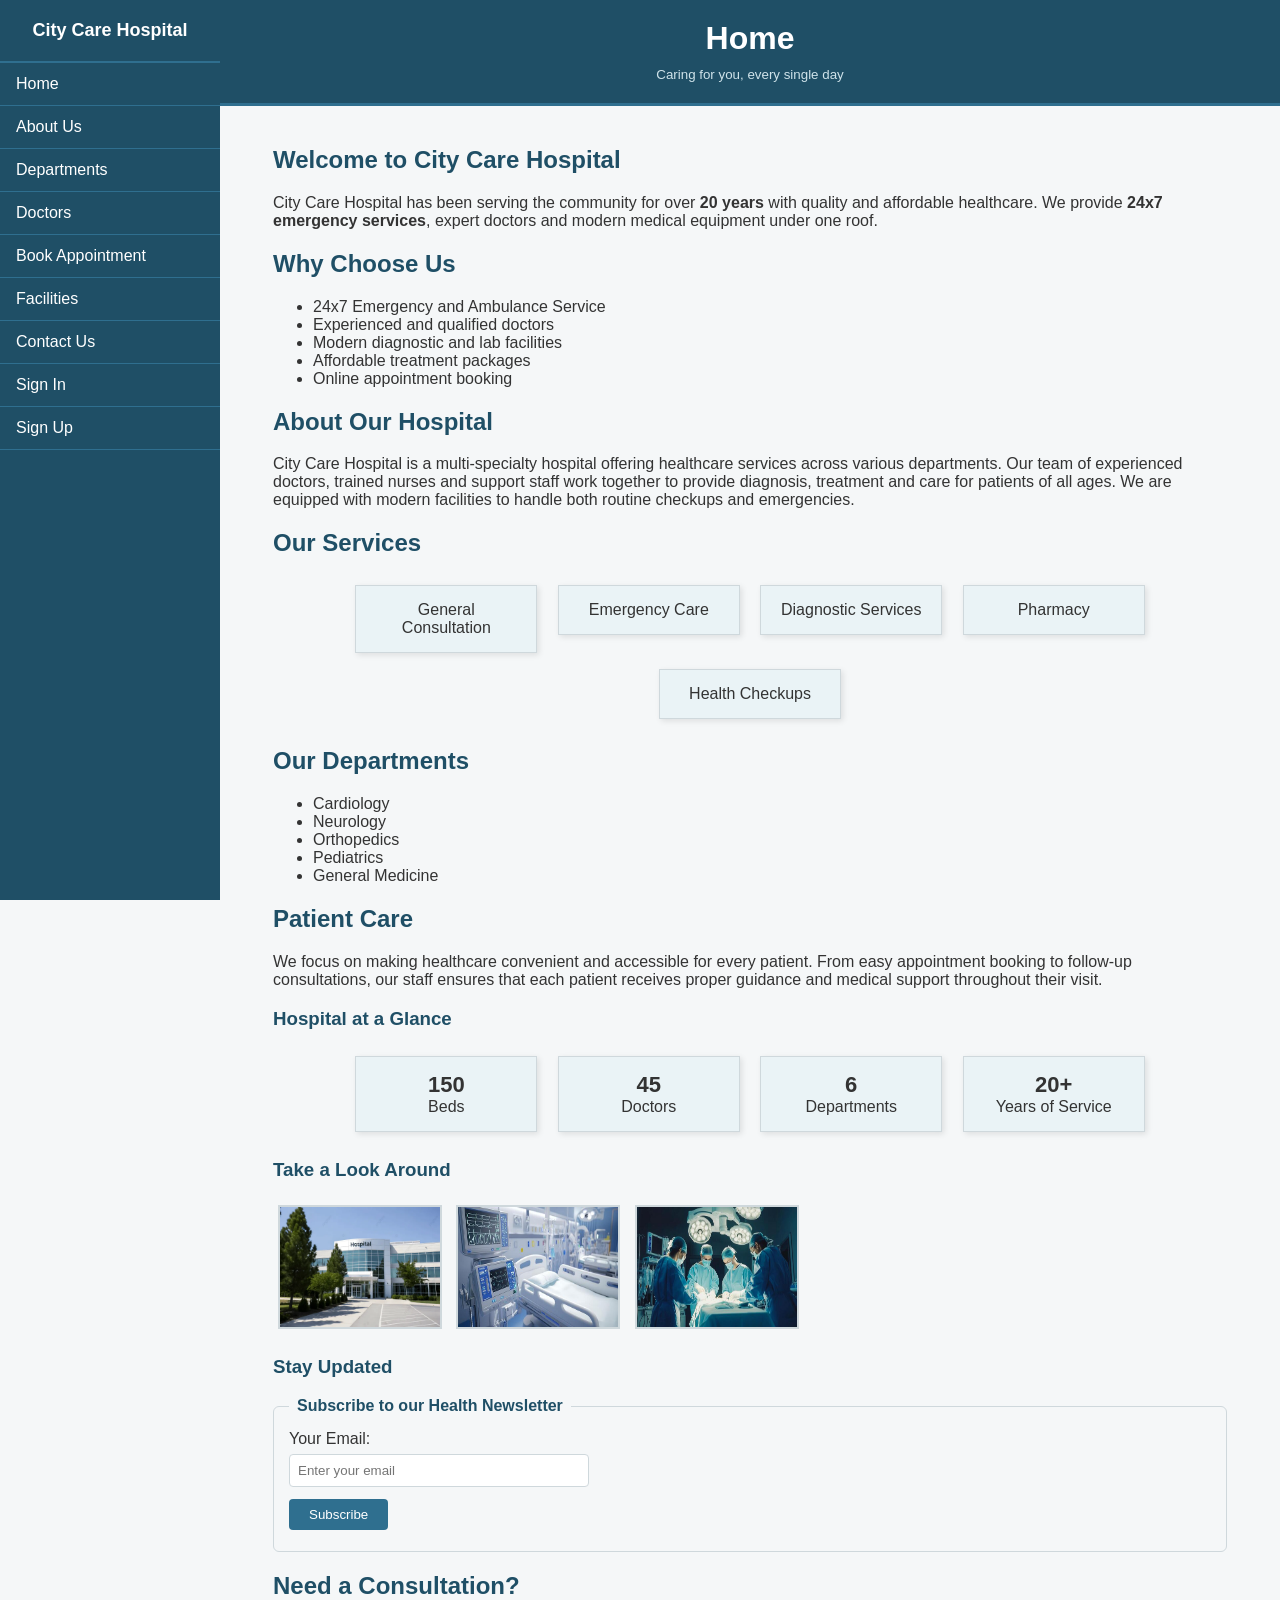
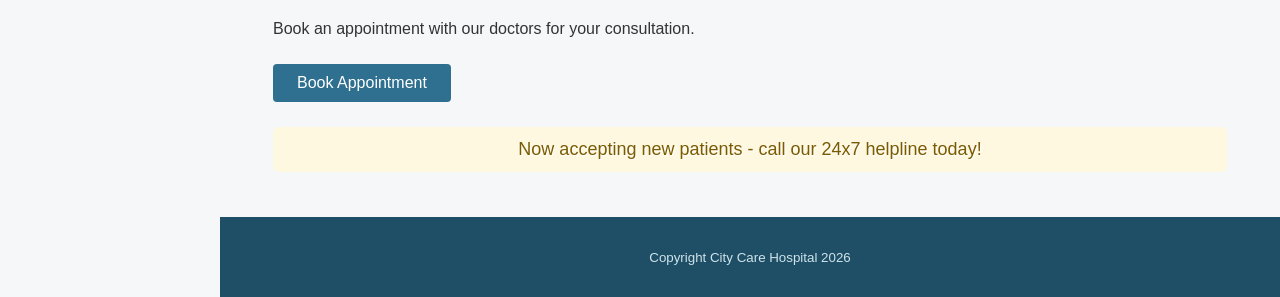
<file: index.html>
<!DOCTYPE html>
<html>

<head>
    <title>City Care Hospital - Home</title>
    <link rel="stylesheet" type="text/css" href="style.css">
    <link rel="stylesheet" href="index.css">

</head>

<body>

    <nav>
        <h2>City Care Hospital</h2>
        <ul>
            <li><a href="index.html">Home</a></li>
            <li><a href="about.html">About Us</a></li>
            <li><a href="departments.html">Departments</a></li>
            <li><a href="doctors.html">Doctors</a></li>
            <li><a href="appointment.html">Book Appointment</a></li>
            <li><a href="facilities.html">Facilities</a></li>
            <li><a href="contact.html">Contact Us</a></li>
            <li><a href="sign_in.html">Sign In</a></li>
            <li><a href="sign_up.html">Sign Up</a></li>
        </ul>
    </nav>

    <header
        style="background-color:#1f4f66; color:#ffffff; padding:20px; text-align:center; border-bottom:3px solid #2f6f8f;">
        <h1 style="margin:0; color:#ffffff; text-align:center;">Home</h1>
        <p style="text-align:center; margin:8px 0 0 0;"><small style="color:#cfe3ea;">Caring for you, every single
                day</small></p>
    </header>


    <div class="page-layout">
        <main class="content">
            <h2>Welcome to City Care Hospital</h2>
            <p>City Care Hospital has been serving the community for over <b>20 years</b> with quality
                and affordable healthcare. We provide <strong>24x7 emergency services</strong>, expert doctors
                and modern medical equipment under one roof.</p>

            <h2>Why Choose Us</h2>
            <ul>
                <li>24x7 Emergency and Ambulance Service</li>
                <li>Experienced and qualified doctors</li>
                <li>Modern diagnostic and lab facilities</li>
                <li>Affordable treatment packages</li>
                <li>Online appointment booking</li>
            </ul>

            <h2>About Our Hospital</h2>
            <p>City Care Hospital is a multi-specialty hospital offering healthcare services across
                various departments. Our team of experienced doctors, trained nurses and support staff
                work together to provide diagnosis, treatment and care for patients of all ages.
                We are equipped with modern facilities to handle both routine checkups and emergencies.</p>

            <h2>Our Services</h2>
            <div class="card-row">
                <div class="info-box">General Consultation</div>
                <div class="info-box">Emergency Care</div>
                <div class="info-box">Diagnostic Services</div>
                <div class="info-box">Pharmacy</div>
                <div class="info-box">Health Checkups</div>
            </div>

            <h2>Our Departments</h2>
            <ul>
                <li>Cardiology</li>
                <li>Neurology</li>
                <li>Orthopedics</li>
                <li>Pediatrics</li>
                <li>General Medicine</li>
            </ul>

            <h2>Patient Care</h2>
            <p>We focus on making healthcare convenient and accessible for every patient.
                From easy appointment booking to follow-up consultations, our staff ensures
                that each patient receives proper guidance and medical support throughout
                their visit.</p>

            <h3>Hospital at a Glance</h3>
            <div class="card-row">
                <div class="info-box"><strong style="font-size:22px;">150</strong><br>Beds</div>
                <div class="info-box"><strong style="font-size:22px;">45</strong><br>Doctors</div>
                <div class="info-box"><strong style="font-size:22px;">6</strong><br>Departments</div>
                <div class="info-box"><strong style="font-size:22px;">20+</strong><br>Years of Service</div>
            </div>

            <h3>Take a Look Around</h3>
            <img class="gallery-img" src="Images/Hospital.webp" alt="Hospital Building"
                style="width:160px;height:120px;">
            <img class="gallery-img" src="Images/ICU.jpg" alt="ICU" style="width:160px;height:120px;">
            <img class="gallery-img" src="Images/OP.jpg" alt="Operation Theatre" style="width:160px;height:120px;">

            <h3>Stay Updated</h3>
            <form method="POST" action="#">
                <fieldset>
                    <legend>Subscribe to our Health Newsletter</legend>
                    <label>Your Email:<br>
                        <input type="email" name="newsletter_email" placeholder="Enter your email" required></label><br>
                    <input type="submit" value="Subscribe">
                </fieldset>
            </form>

            <h2>Need a Consultation?</h2>
            <p>Book an appointment with our doctors for your consultation.</p>
            <a href="appointment.html" class="cta-btn">Book Appointment</a>

            <div class="highlight-box">Now accepting new patients - call our 24x7 helpline today!</div>
        </main>
    </div>

    <footer>
        <p><small>Copyright City Care Hospital 2026</small></p>
    </footer>

</body>

</html>
</file>
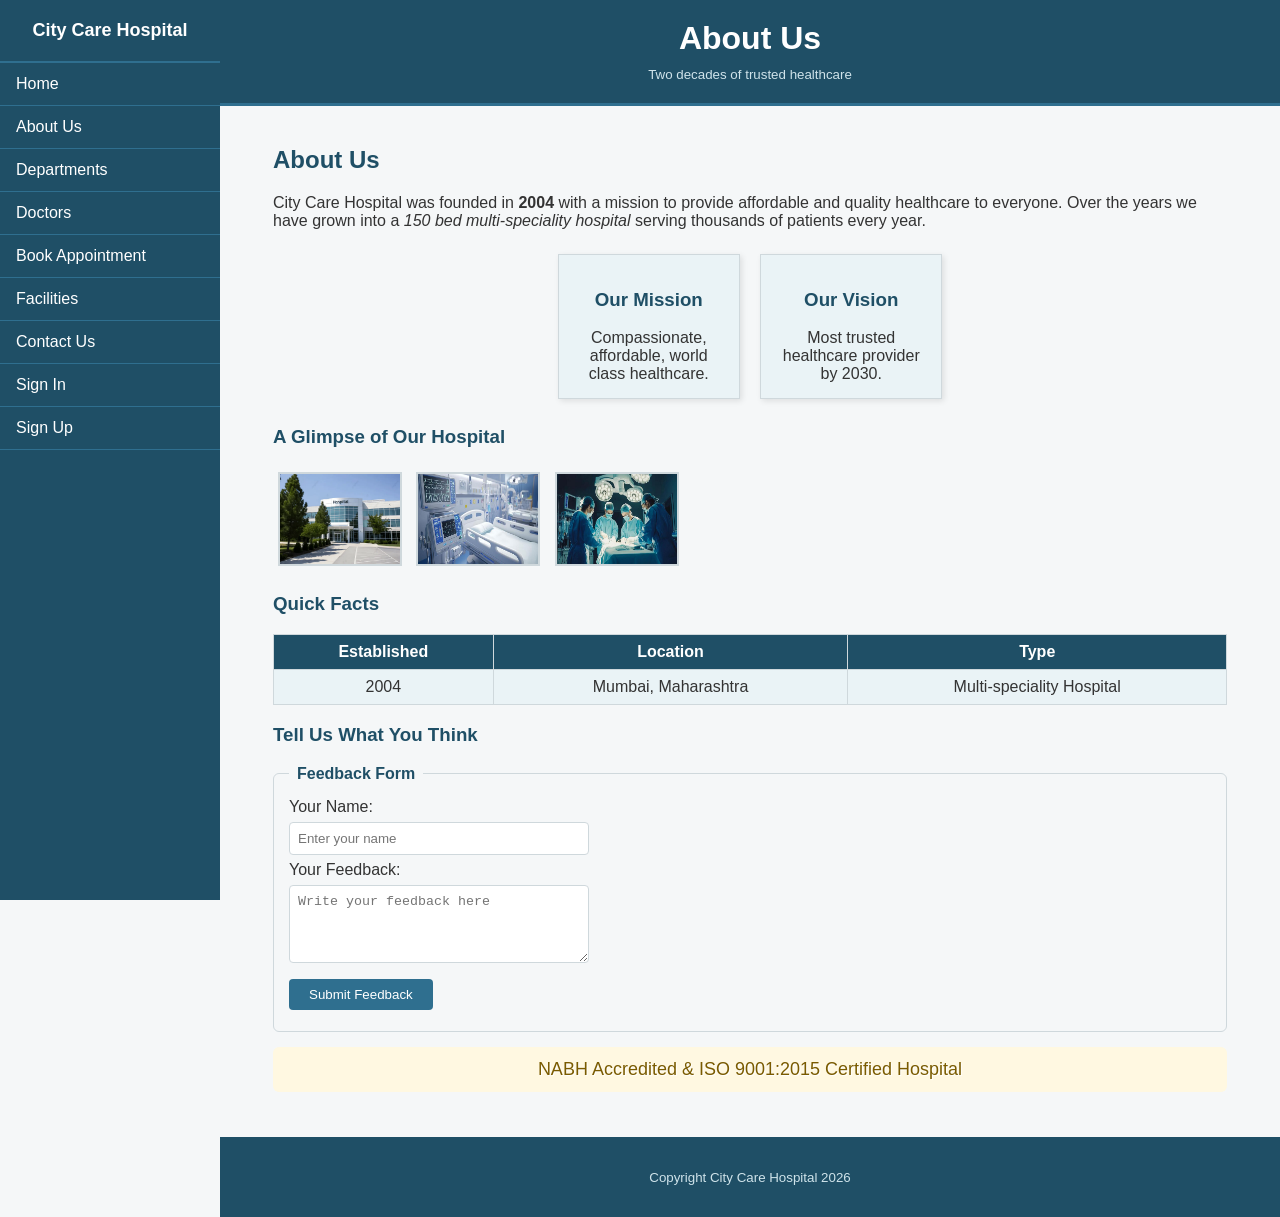
<file: about.html>
<!DOCTYPE html>
<html>

<head>
    <title>City Care Hospital - About Us</title>
    <link rel="stylesheet" href="style.css">
    <link rel="stylesheet" href="about.css">

</head>

<body>

    <nav>
        <h2>City Care Hospital</h2>
        <ul>
            <li><a href="index.html">Home</a></li>
            <li><a href="about.html">About Us</a></li>
            <li><a href="departments.html">Departments</a></li>
            <li><a href="doctors.html">Doctors</a></li>
            <li><a href="appointment.html">Book Appointment</a></li>
            <li><a href="facilities.html">Facilities</a></li>
            <li><a href="contact.html">Contact Us</a></li>
            <li><a href="sign_in.html">Sign In</a></li>
            <li><a href="sign_up.html">Sign Up</a></li>
        </ul>
    </nav>

    <header
        style="background-color:#1f4f66; color:#ffffff; padding:20px; text-align:center; border-bottom:3px solid #2f6f8f;">
        <h1 style="margin:0; color:#ffffff; text-align:center;">About Us</h1>
        <p style="text-align:center; margin:8px 0 0 0;"><small style="color:#cfe3ea;">Two decades of trusted
                healthcare</small></p>
    </header>


    <div class="page-layout">
        <main class="content">
            <h2>About Us</h2>
            <p>City Care Hospital was founded in <b>2004</b> with a mission to provide affordable and
                quality healthcare to everyone. Over the years we have grown into a
                <em>150 bed multi-speciality hospital</em> serving thousands of patients every year.
            </p>

            <div class="card-row">
                <div class="info-box">
                    <h3>Our Mission</h3>Compassionate, affordable, world class healthcare.
                </div>
                <div class="info-box">
                    <h3>Our Vision</h3>Most trusted healthcare provider by 2030.
                </div>
            </div>

            <h3>A Glimpse of Our Hospital</h3>
            <img class="gallery-img" src="Images/Hospital.webp" alt="Hospital Front View">
            <img class="gallery-img" src="Images/ICU.jpg" alt="ICU">
            <img class="gallery-img" src="Images/OP.jpg" alt="Operation Theatre">

            <h3>Quick Facts</h3>
            <table>
                <tr>
                    <th>Established</th>
                    <th>Location</th>
                    <th>Type</th>
                </tr>
                <tr>
                    <td>2004</td>
                    <td>Mumbai, Maharashtra</td>
                    <td>Multi-speciality Hospital</td>
                </tr>
            </table>

            <h3>Tell Us What You Think</h3>
            <form method="POST" action="#">
                <fieldset>
                    <legend>Feedback Form</legend>
                    <label>Your Name:<br>
                        <input type="text" name="fb_name" placeholder="Enter your name"></label><br>
                    <label>Your Feedback:<br>
                        <textarea name="fb_msg" rows="4" placeholder="Write your feedback here"></textarea></label><br>
                    <input type="submit" value="Submit Feedback">
                </fieldset>
            </form>

            <div class="highlight-box">NABH Accredited & ISO 9001:2015 Certified Hospital</div>
        </main>
    </div>

    <footer>
        <p><small>Copyright City Care Hospital 2026</small></p>
    </footer>

</body>

</html>
</file>
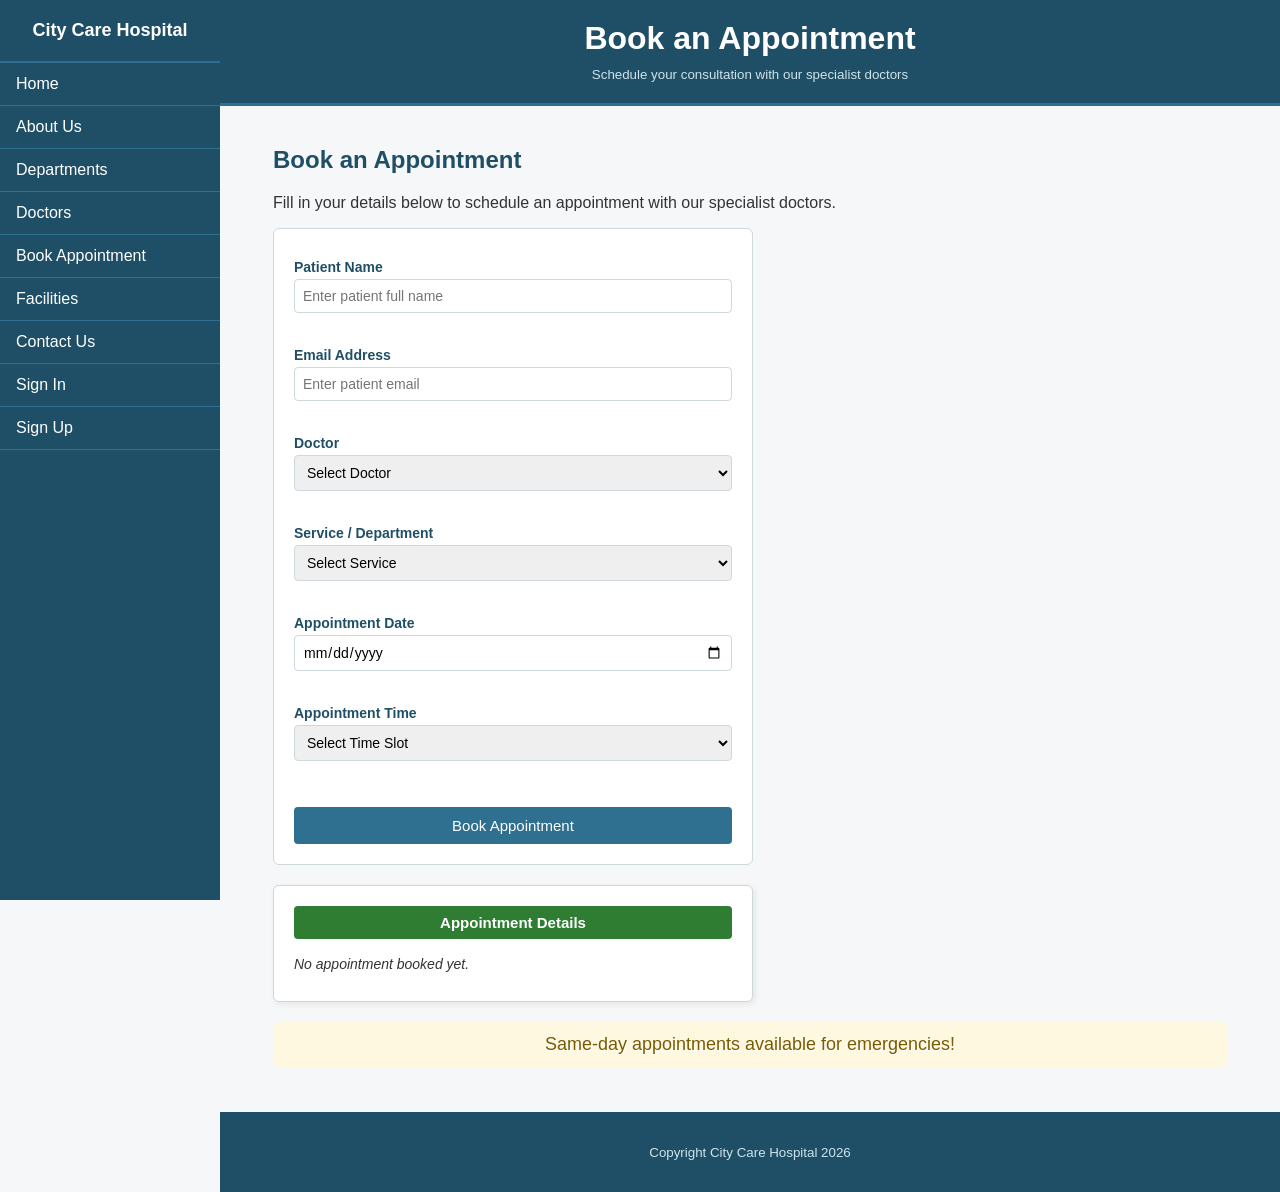
<file: appointment.html>
<!DOCTYPE html>
<html>

<head>
  <title>City Care Hospital - Book Appointment</title>
  <link rel="stylesheet" type="text/css" href="style.css">
  <link rel="stylesheet" href="appointment.css">
</head>

<body>
  <nav>
    <h2>City Care Hospital</h2>
    <ul>
      <li><a href="index.html">Home</a></li>
      <li><a href="about.html">About Us</a></li>
      <li><a href="departments.html">Departments</a></li>
      <li><a href="doctors.html">Doctors</a></li>
      <li><a href="appointment.html">Book Appointment</a></li>
      <li><a href="facilities.html">Facilities</a></li>
      <li><a href="contact.html">Contact Us</a></li>
      <li><a href="sign_in.html">Sign In</a></li>
      <li><a href="sign_up.html">Sign Up</a></li>
    </ul>
  </nav>

  <header
    style="background-color:#1f4f66; color:#ffffff; padding:20px; text-align:center; border-bottom:3px solid #2f6f8f;">
    <h1 style="margin:0; color:#ffffff; text-align:center;">Book an Appointment</h1>
    <p style="text-align:center; margin:8px 0 0 0;"><small style="color:#cfe3ea;">Schedule your consultation with our
        specialist doctors</small></p>
  </header>


  <div class="page-layout">
    <main class="content">
      <h2>Book an Appointment</h2>
      <p>Fill in your details below to schedule an appointment with our specialist doctors.</p>

      <div id="bookingMessage" class="booking-message" style="display:none;"></div>

      <form id="appointmentForm">
        <label for="patientName">Patient Name</label>
        <input type="text" id="patientName" placeholder="Enter patient full name">
        <span id="nameError" class="field-error"></span>

        <label for="patientEmail">Email Address</label>
        <input type="email" id="patientEmail" placeholder="Enter patient email">
        <span id="emailError" class="field-error"></span>

        <label for="doctorSelect">Doctor</label>
        <select id="doctorSelect">
          <option value="">Select Doctor</option>
          <option value="Dr. Ninad Sharma (Urologist)">Dr. Ninad Sharma (Urologist)</option>
          <option value="Dr. Radhika Mehta (Neurologist)">Dr. Radhika Mehta (Neurologist)</option>
          <option value="Dr. Shyamal Patil (Orthopedic Surgeon)">Dr. Shyamal Patil (Orthopedic Surgeon)</option>
          <option value="Dr. Kavita Rao (Pediatrician)">Dr. Kavita Rao (Pediatrician)</option>
        </select>
        <span id="doctorError" class="field-error"></span>

        <label for="serviceSelect">Service / Department</label>
        <select id="serviceSelect">
          <option value="">Select Service</option>
          <option value="General Consultation">General Consultation</option>
          <option value="Cardiology">Cardiology</option>
          <option value="Neurology">Neurology</option>
          <option value="Orthopedics">Orthopedics</option>
          <option value="Pediatrics">Pediatrics</option>
          <option value="Diagnostic Services">Diagnostic Services</option>
          <option value="Health Checkups">Health Checkups</option>
        </select>
        <span id="serviceError" class="field-error"></span>

        <label for="appointmentDate">Appointment Date</label>
        <input type="date" id="appointmentDate">
        <span id="dateError" class="field-error"></span>

        <label for="appointmentTime">Appointment Time</label>
        <select id="appointmentTime">
          <option value="">Select Time Slot</option>
          <option value="09:00 AM">09:00 AM</option>
          <option value="10:00 AM">10:00 AM</option>
          <option value="11:00 AM">11:00 AM</option>
          <option value="12:00 PM">12:00 PM</option>
          <option value="02:00 PM">02:00 PM</option>
          <option value="03:00 PM">03:00 PM</option>
          <option value="04:00 PM">04:00 PM</option>
        </select>
        <span id="timeError" class="field-error"></span>

        <button type="submit" id="bookBtn">Book Appointment</button>
      </form>

      <div id="appointmentDetails" class="result-card">
        <div class="approved-bar">Appointment Details</div>
        <p id="noAppointmentMessage" class="empty-appointment">No appointment booked yet.</p>
        <div id="appointmentInfo" style="display:none;">
          <p><strong>Patient Name:</strong> <span id="displayPatientName"></span></p>
          <p><strong>Doctor:</strong> <span id="displayDoctor"></span></p>
          <p><strong>Service:</strong> <span id="displayService"></span></p>
          <p><strong>Date:</strong> <span id="displayDate"></span></p>
          <p><strong>Time:</strong> <span id="displayTime"></span></p>
          <div class="action-buttons">
            <button type="button" id="rescheduleBtn" class="btn-reschedule">Reschedule</button>
            <button type="button" id="cancelAppointmentBtn" class="btn-cancel">Cancel Appointment</button>
          </div>
          <div id="rescheduleSection"
            style="display:none; margin-top:15px; border-top:1px solid #cfd8dc; padding-top:12px;">
            <label for="newDate">New Date</label>
            <input type="date" id="newDate">
            <span id="newDateError" class="field-error"></span>
            <label for="newTime">New Time</label>
            <select id="newTime">
              <option value="">Select Time Slot</option>
              <option value="09:00 AM">09:00 AM</option>
              <option value="10:00 AM">10:00 AM</option>
              <option value="11:00 AM">11:00 AM</option>
              <option value="12:00 PM">12:00 PM</option>
              <option value="02:00 PM">02:00 PM</option>
              <option value="03:00 PM">03:00 PM</option>
              <option value="04:00 PM">04:00 PM</option>
            </select>
            <span id="newTimeError" class="field-error"></span>
            <div class="action-buttons">
              <button type="button" id="saveRescheduleBtn" class="btn-save">Save Date &amp; Time</button>
              <button type="button" id="closeRescheduleBtn" class="btn-cancel">Close</button>
            </div>
          </div>
        </div>
      </div>

      <div class="highlight-box">Same-day appointments available for emergencies!</div>
    </main>
  </div>

  <footer>
    <p><small>Copyright City Care Hospital 2026</small></p>
  </footer>

  <script src="appointment.js"></script>
</body>

</html>
</file>
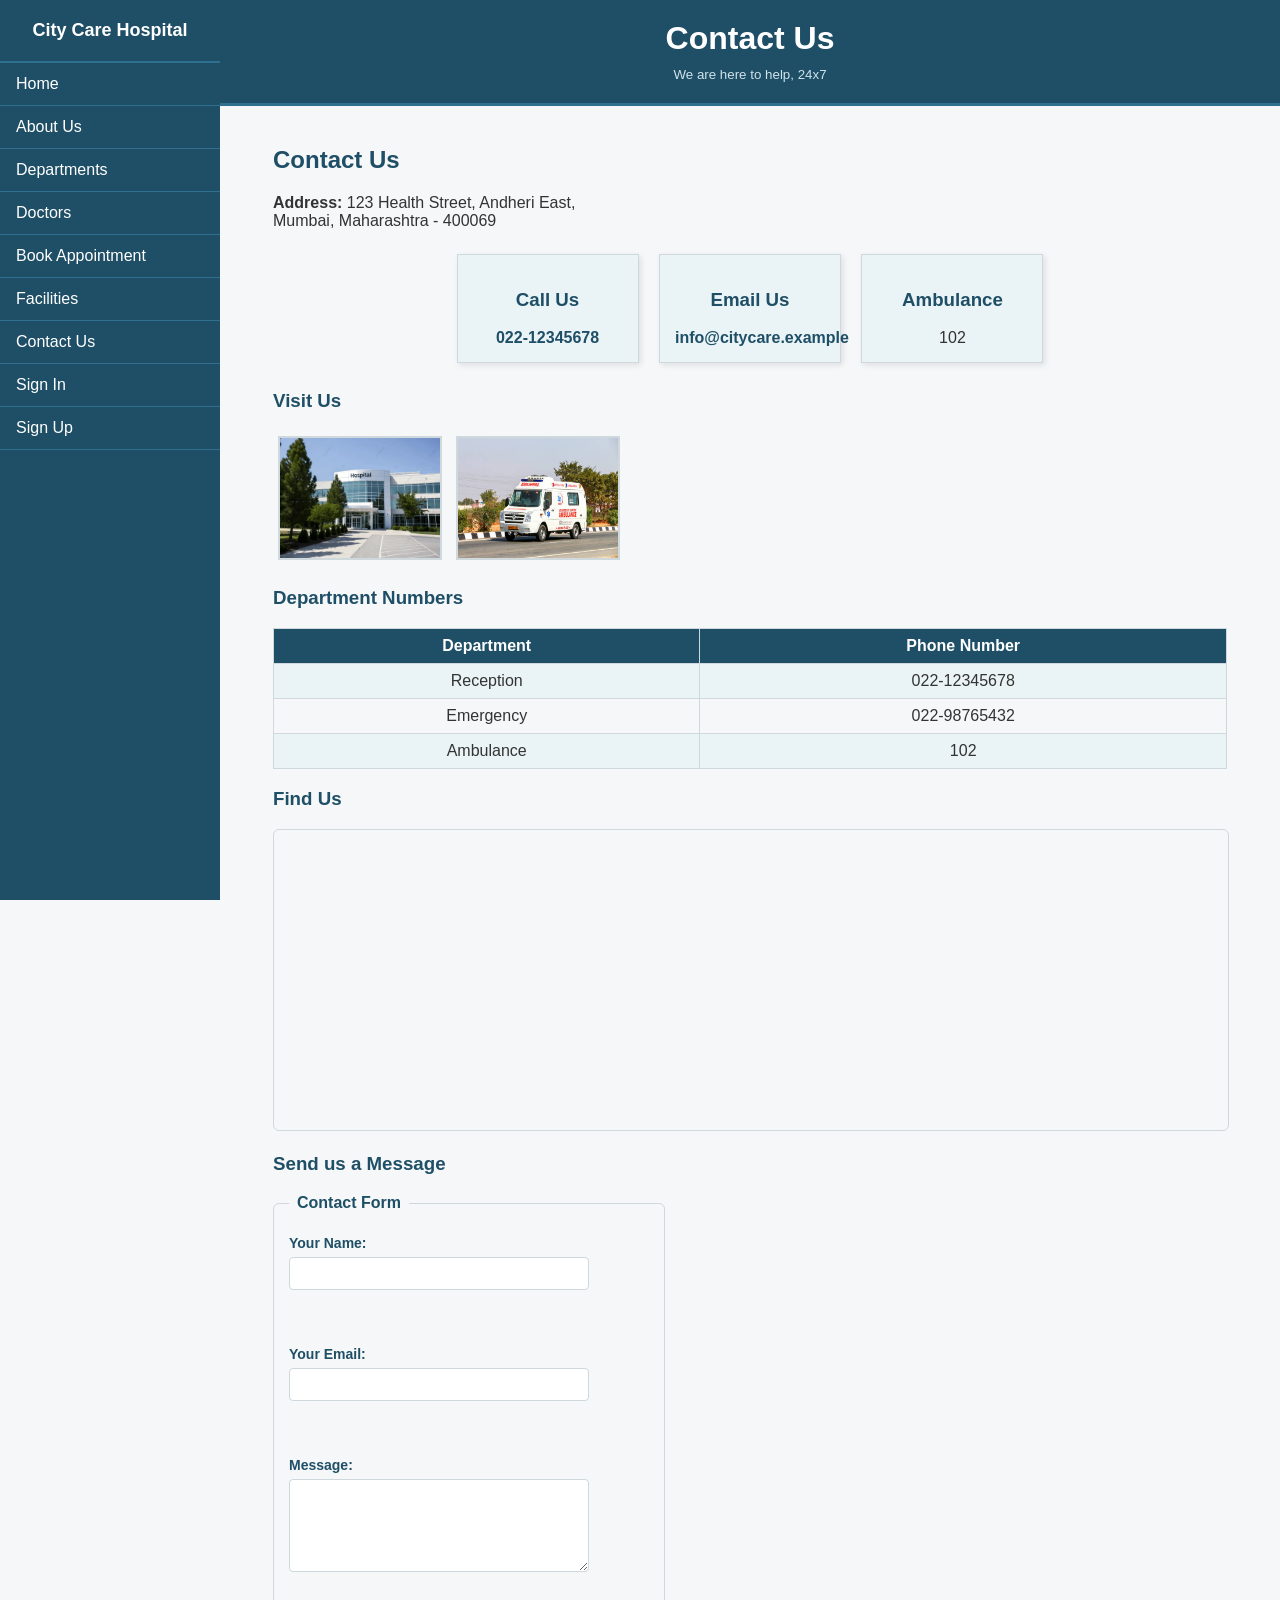
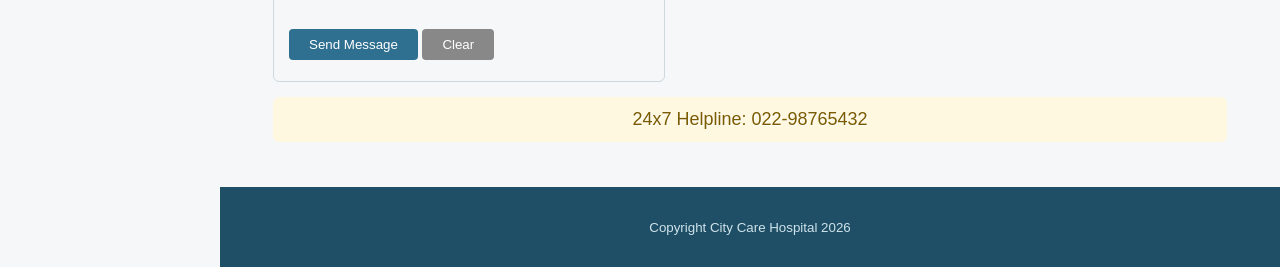
<file: contact.html>
<!DOCTYPE html>
<html>

<head>
    <title>City Care Hospital - Contact Us</title>
    <link rel="stylesheet" type="text/css" href="style.css">
    <link rel="stylesheet" href="contact.css">

</head>

<body>

    <nav>
        <h2>City Care Hospital</h2>
        <ul>
            <li><a href="index.html">Home</a></li>
            <li><a href="about.html">About Us</a></li>
            <li><a href="departments.html">Departments</a></li>
            <li><a href="doctors.html">Doctors</a></li>
            <li><a href="appointment.html">Book Appointment</a></li>
            <li><a href="facilities.html">Facilities</a></li>
            <li><a href="contact.html">Contact Us</a></li>
            <li><a href="sign_in.html">Sign In</a></li>
            <li><a href="sign_up.html">Sign Up</a></li>
        </ul>
    </nav>

    <header
        style="background-color:#1f4f66; color:#ffffff; padding:20px; text-align:center; border-bottom:3px solid #2f6f8f;">
        <h1 style="margin:0; color:#ffffff; text-align:center;">Contact Us</h1>
        <p style="text-align:center; margin:8px 0 0 0;"><small style="color:#cfe3ea;">We are here to help, 24x7</small>
        </p>
    </header>


    <div class="page-layout">
        <main class="content">
            <h2>Contact Us</h2>
            <p><strong>Address:</strong> 123 Health Street, Andheri East,<br>
                Mumbai, Maharashtra - 400069</p>

            <div class="card-row">
                <div class="info-box">
                    <h3>Call Us</h3><a href="tel:02212345678">022-12345678</a>
                </div>
                <div class="info-box">
                    <h3>Email Us</h3><a href="mailto:info@citycare.example">info@citycare.example</a>
                </div>
                <div class="info-box">
                    <h3>Ambulance</h3>102
                </div>
            </div>

            <h3>Visit Us</h3>
            <img class="gallery-img" src="Images/Hospital.webp" alt="Hospital Front View"
                style="width:160px;height:120px;">
            <img class="gallery-img" src="Images/Ambulence.jpg" alt="Ambulance Bay" style="width:160px;height:120px;">

            <h3>Department Numbers</h3>
            <table>
                <tr>
                    <th>Department</th>
                    <th>Phone Number</th>
                </tr>
                <tr>
                    <td>Reception</td>
                    <td>022-12345678</td>
                </tr>
                <tr>
                    <td>Emergency</td>
                    <td>022-98765432</td>
                </tr>
                <tr>
                    <td>Ambulance</td>
                    <td>102</td>
                </tr>
            </table>

            <h3>Find Us</h3>
            <iframe src="https://maps.google.com/maps?q=Mumbai&output=embed" width="100%" height="300"
                style="border:1px solid #cfd8dc; border-radius:6px;" title="City Care Hospital Location"></iframe>

            <h3>Send us a Message</h3>
            <div id="successMessage" class="success-message" style="display:none;"></div>
            <form id="contactForm" method="POST" action="#">
                <fieldset>
                    <legend>Contact Form</legend>
                    <label for="cname">Your Name:<br>
                        <input type="text" id="cname" name="cname" required></label>
                    <span id="nameError" class="error-message"></span><br>
                    <label for="cemail">Your Email:<br>
                        <input type="email" id="cemail" name="cemail" required></label>
                    <span id="emailError" class="error-message"></span><br>
                    <label for="message">Message:<br>
                        <textarea rows="5" id="message" name="message" required></textarea></label>
                    <span id="messageError" class="error-message"></span><br>
                    <input type="submit" value="Send Message">
                    <input type="reset" value="Clear">
                </fieldset>
            </form>

            <div class="highlight-box">24x7 Helpline: 022-98765432</div>
        </main>
    </div>

    <footer>
        <p><small>Copyright City Care Hospital 2026</small></p>
    </footer>

    <script src="contact.js"></script>
</body>

</html>
</file>
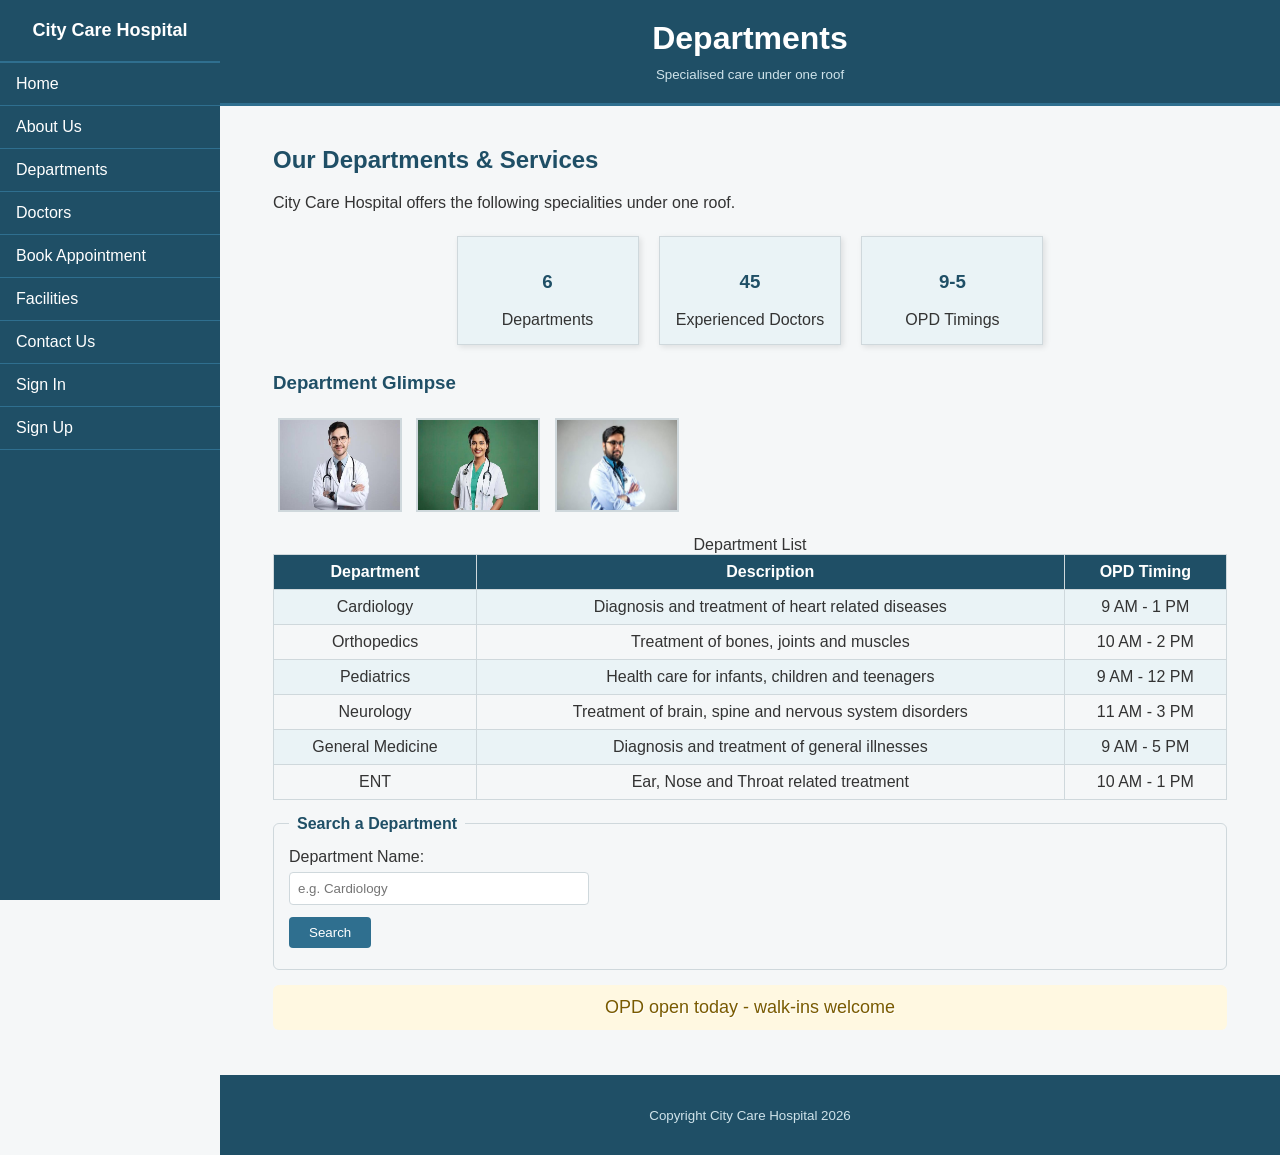
<file: departments.html>
<!DOCTYPE html>
<html>

<head>
    <title>City Care Hospital - Departments</title>
    <link rel="stylesheet" type="text/css" href="style.css">
    <link rel="stylesheet" href="department.css">

</head>

<body>

    <nav>
        <h2>City Care Hospital</h2>
        <ul>
            <li><a href="index.html">Home</a></li>
            <li><a href="about.html">About Us</a></li>
            <li><a href="departments.html">Departments</a></li>
            <li><a href="doctors.html">Doctors</a></li>
            <li><a href="appointment.html">Book Appointment</a></li>
            <li><a href="facilities.html">Facilities</a></li>
            <li><a href="contact.html">Contact Us</a></li>
            <li><a href="sign_in.html">Sign In</a></li>
            <li><a href="sign_up.html">Sign Up</a></li>
        </ul>
    </nav>

    <header
        style="background-color:#1f4f66; color:#ffffff; padding:20px; text-align:center; border-bottom:3px solid #2f6f8f;">
        <h1 style="margin:0; color:#ffffff; text-align:center;">Departments</h1>
        <p style="text-align:center; margin:8px 0 0 0;"><small style="color:#cfe3ea;">Specialised care under one
                roof</small></p>
    </header>


    <div class="page-layout">

        <main class="content">
            <h2>Our Departments & Services</h2>
            <p>City Care Hospital offers the following specialities under one roof.</p>

            <div class="card-row">
                <div class="info-box">
                    <h3>6</h3>Departments
                </div>
                <div class="info-box">
                    <h3>45</h3>Experienced Doctors
                </div>
                <div class="info-box">
                    <h3>9-5</h3>OPD Timings
                </div>
            </div>

            <h3>Department Glimpse</h3>
            <img class="gallery-img" src="Images/Dr.Ninad.jfif" alt="Cardiologist">
            <img class="gallery-img" src="Images/Dr.Radhika.jfif" alt="Neurologist">
            <img class="gallery-img" src="Images/Dr. Shamal.jfif" alt="Orthopedic Surgeon">

            <table>
                <caption>Department List</caption>
                <tr>
                    <th>Department</th>
                    <th>Description</th>
                    <th>OPD Timing</th>
                </tr>
                <tr>
                    <td>Cardiology</td>
                    <td>Diagnosis and treatment of heart related diseases</td>
                    <td>9 AM - 1 PM</td>
                </tr>
                <tr>
                    <td>Orthopedics</td>
                    <td>Treatment of bones, joints and muscles</td>
                    <td>10 AM - 2 PM</td>
                </tr>
                <tr>
                    <td>Pediatrics</td>
                    <td>Health care for infants, children and teenagers</td>
                    <td>9 AM - 12 PM</td>
                </tr>
                <tr>
                    <td>Neurology</td>
                    <td>Treatment of brain, spine and nervous system disorders</td>
                    <td>11 AM - 3 PM</td>
                </tr>
                <tr>
                    <td>General Medicine</td>
                    <td>Diagnosis and treatment of general illnesses</td>
                    <td>9 AM - 5 PM</td>
                </tr>
                <tr>
                    <td>ENT</td>
                    <td>Ear, Nose and Throat related treatment</td>
                    <td>10 AM - 1 PM</td>
                </tr>
            </table>

            <form method="POST" action="#">
                <fieldset>
                    <legend>Search a Department</legend>
                    <label>Department Name:<br>
                        <input type="text" name="dept_search" placeholder="e.g. Cardiology"></label><br>
                    <input type="submit" value="Search">
                </fieldset>
            </form>

            <div class="highlight-box">OPD open today - walk-ins welcome</div>
        </main>
    </div>

    <footer>
        <p><small>Copyright City Care Hospital 2026</small></p>
    </footer>

</body>

</html>
</file>
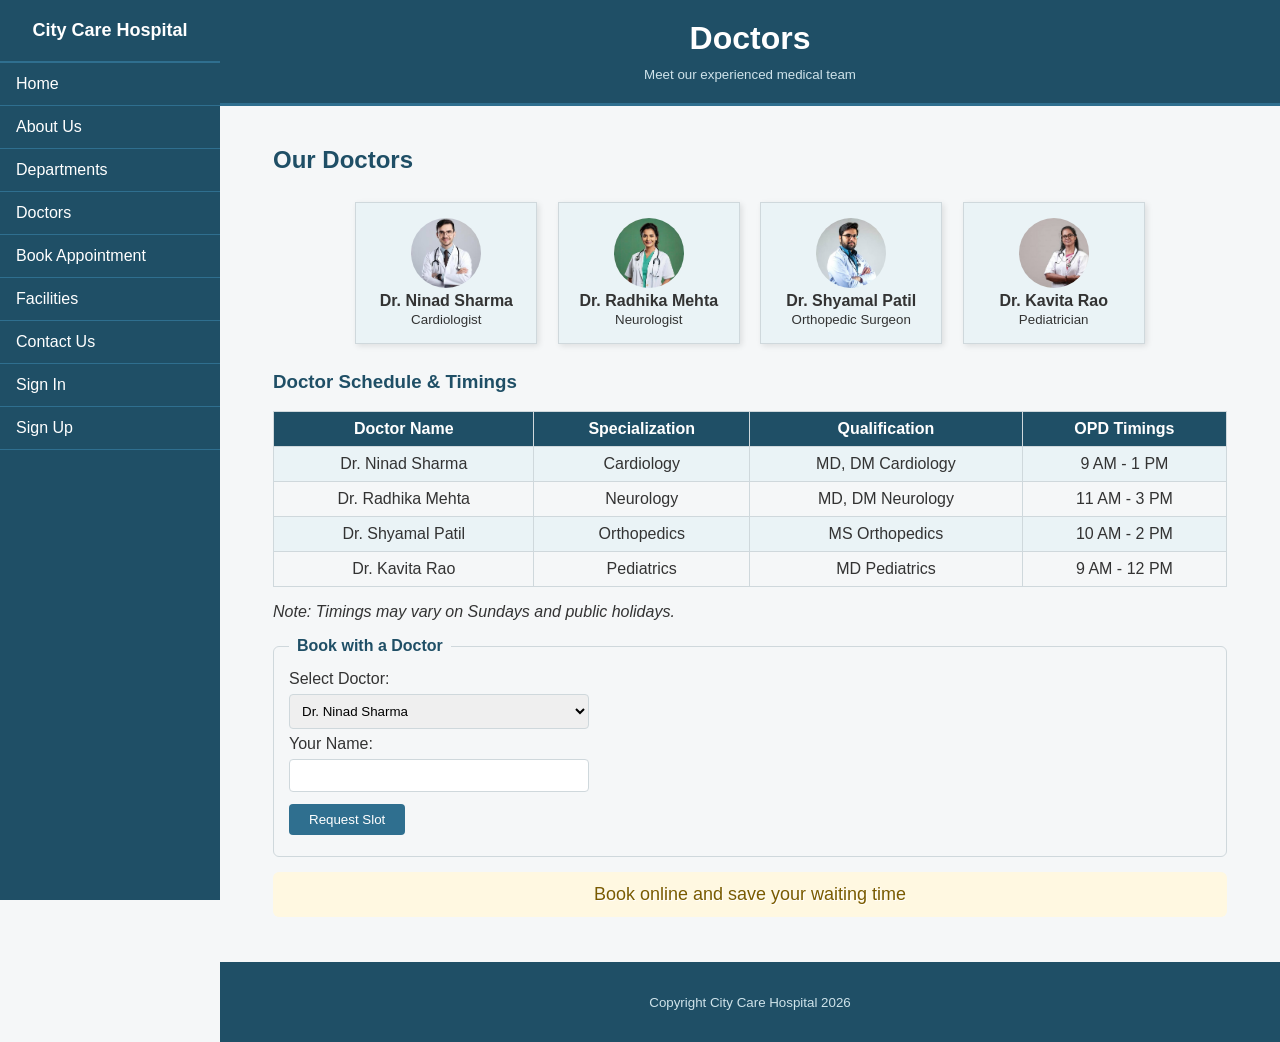
<file: doctors.html>
<!DOCTYPE html>
<html>

<head>
    <title>City Care Hospital - Doctors</title>
    <link rel="stylesheet" type="text/css" href="style.css">
    <link rel="stylesheet" href="department.css">

</head>

<body>

    <nav>
        <h2>City Care Hospital</h2>
        <ul>
            <li><a href="index.html">Home</a></li>
            <li><a href="about.html">About Us</a></li>
            <li><a href="departments.html">Departments</a></li>
            <li><a href="doctors.html">Doctors</a></li>
            <li><a href="appointment.html">Book Appointment</a></li>
            <li><a href="facilities.html">Facilities</a></li>
            <li><a href="contact.html">Contact Us</a></li>
            <li><a href="sign_in.html">Sign In</a></li>
            <li><a href="sign_up.html">Sign Up</a></li>
        </ul>
    </nav>

    <header
        style="background-color:#1f4f66; color:#ffffff; padding:20px; text-align:center; border-bottom:3px solid #2f6f8f;">
        <h1 style="margin:0; color:#ffffff; text-align:center;">Doctors</h1>
        <p style="text-align:center; margin:8px 0 0 0;"><small style="color:#cfe3ea;">Meet our experienced medical
                team</small></p>
    </header>


    <div class="page-layout">
        <main class="content">
            <h2>Our Doctors</h2>

            <div class="card-row">
                <div class="info-box">
                    <img src="Images/Dr.Ninad.jfif" alt="Dr. Ninad Sharma"
                        style="width:70px;height:70px;border-radius:50%;object-fit:cover;"><br>
                    <strong>Dr. Ninad Sharma</strong><br>
                    <small>Cardiologist</small>
                </div>
                <div class="info-box">
                    <img src="Images/Dr.Radhika.jfif" alt="Dr. Radhika Mehta"
                        style="width:70px;height:70px;border-radius:50%;object-fit:cover;"><br>
                    <strong>Dr. Radhika Mehta</strong><br>
                    <small>Neurologist</small>
                </div>
                <div class="info-box">
                    <img src="Images/Dr. Shamal.jfif" alt="Dr. Shyamal Patil"
                        style="width:70px;height:70px;border-radius:50%;object-fit:cover;"><br>
                    <strong>Dr. Shyamal Patil</strong><br>
                    <small>Orthopedic Surgeon</small>
                </div>
                <div class="info-box">
                    <img src="Images/Dr. Kavita.jfif" alt="Dr. Kavita Rao"
                        style="width:70px;height:70px;border-radius:50%;object-fit:cover;"><br>
                    <strong>Dr. Kavita Rao</strong><br>
                    <small>Pediatrician</small>
                </div>
            </div>

            <h3>Doctor Schedule & Timings</h3>
            <table>
                <tr>
                    <th>Doctor Name</th>
                    <th>Specialization</th>
                    <th>Qualification</th>
                    <th>OPD Timings</th>
                </tr>
                <tr>
                    <td>Dr. Ninad Sharma</td>
                    <td>Cardiology</td>
                    <td>MD, DM Cardiology</td>
                    <td>9 AM - 1 PM</td>
                </tr>
                <tr>
                    <td>Dr. Radhika Mehta</td>
                    <td>Neurology</td>
                    <td>MD, DM Neurology</td>
                    <td>11 AM - 3 PM</td>
                </tr>
                <tr>
                    <td>Dr. Shyamal Patil</td>
                    <td>Orthopedics</td>
                    <td>MS Orthopedics</td>
                    <td>10 AM - 2 PM</td>
                </tr>
                <tr>
                    <td>Dr. Kavita Rao</td>
                    <td>Pediatrics</td>
                    <td>MD Pediatrics</td>
                    <td>9 AM - 12 PM</td>
                </tr>
            </table>

            <p><i>Note: Timings may vary on Sundays and public holidays.</i></p>

            <form method="POST" action="#">
                <fieldset>
                    <legend>Book with a Doctor</legend>
                    <label>Select Doctor:<br>
                        <select name="doctor_choice">
                            <option>Dr. Ninad Sharma</option>
                            <option>Dr. Radhika Mehta</option>
                            <option>Dr. Shyamal Patil</option>
                            <option>Dr. Kavita Rao</option>
                        </select></label><br>
                    <label>Your Name:<br>
                        <input type="text" name="patient_name"></label><br>
                    <input type="submit" value="Request Slot">
                </fieldset>
            </form>

            <div class="highlight-box">Book online and save your waiting time</div>
        </main>
    </div>

    <footer>
        <p><small>Copyright City Care Hospital 2026</small></p>
    </footer>

</body>

</html>
</file>
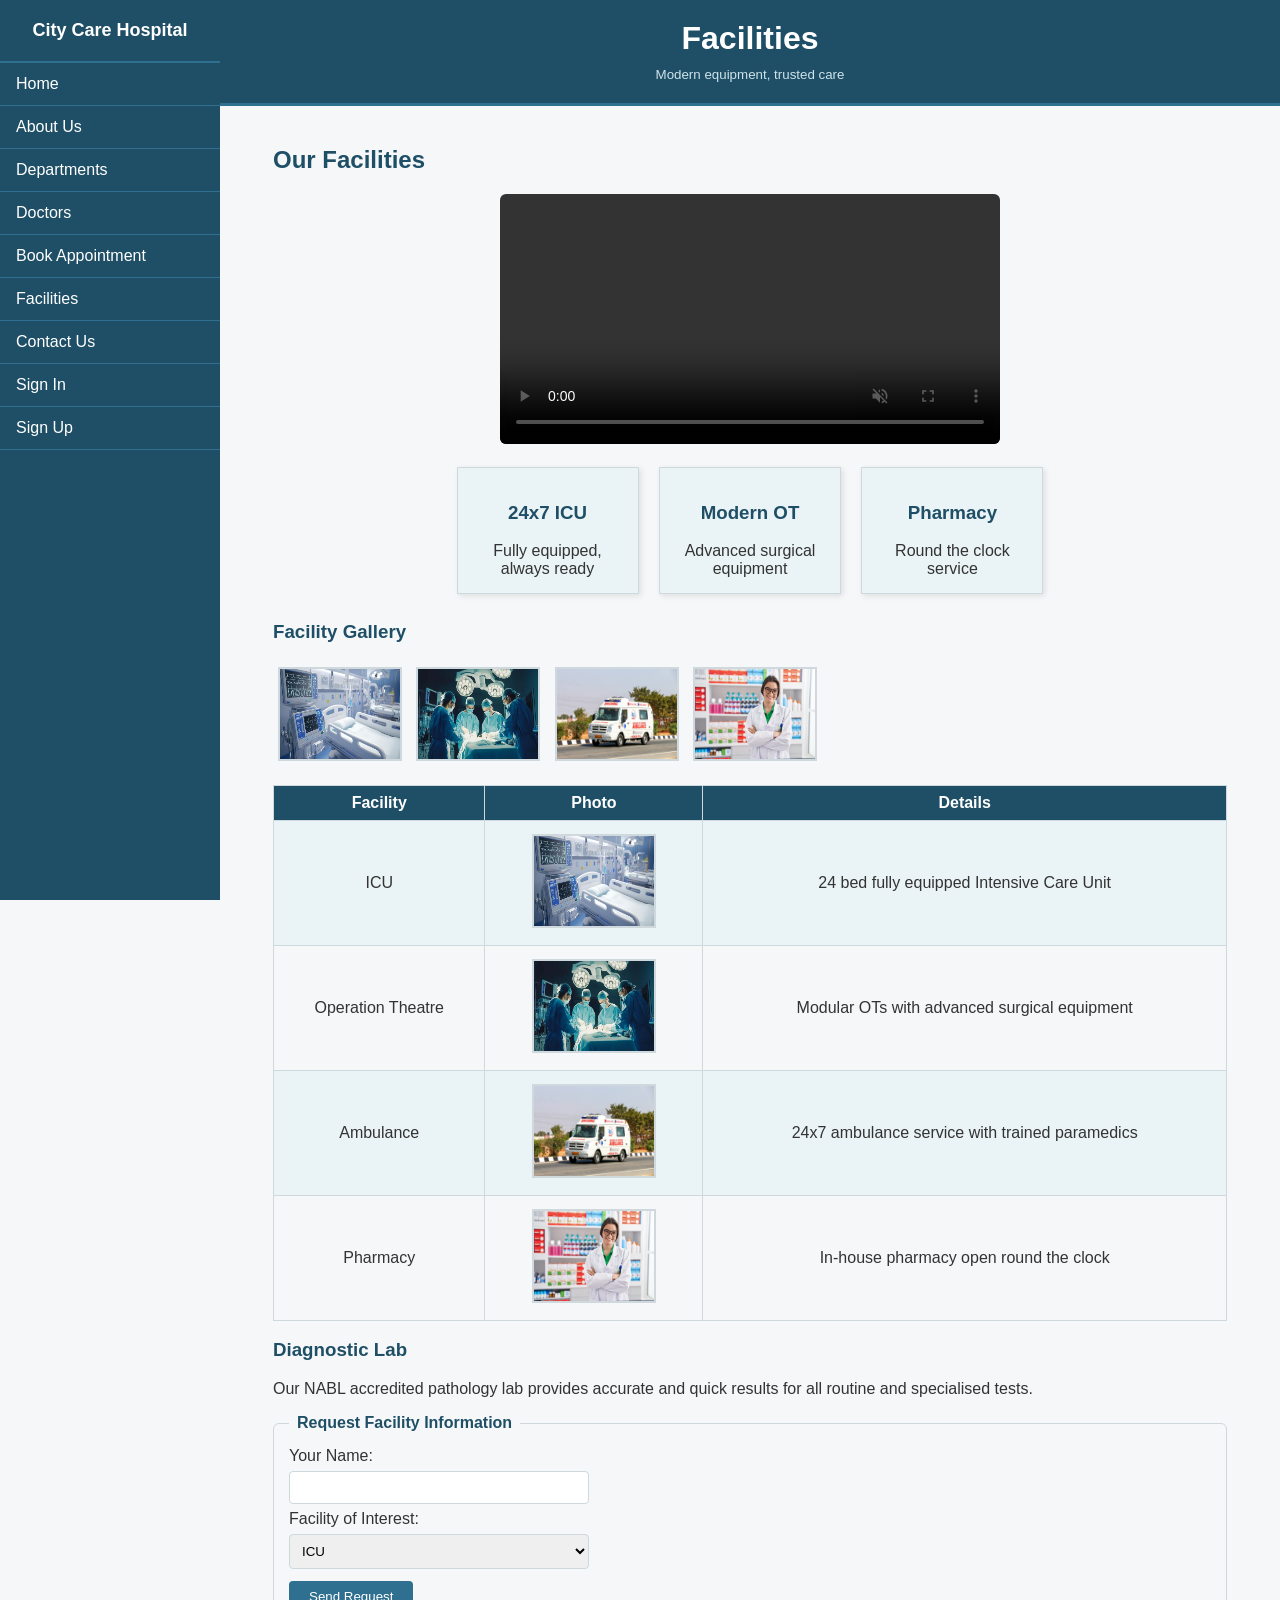
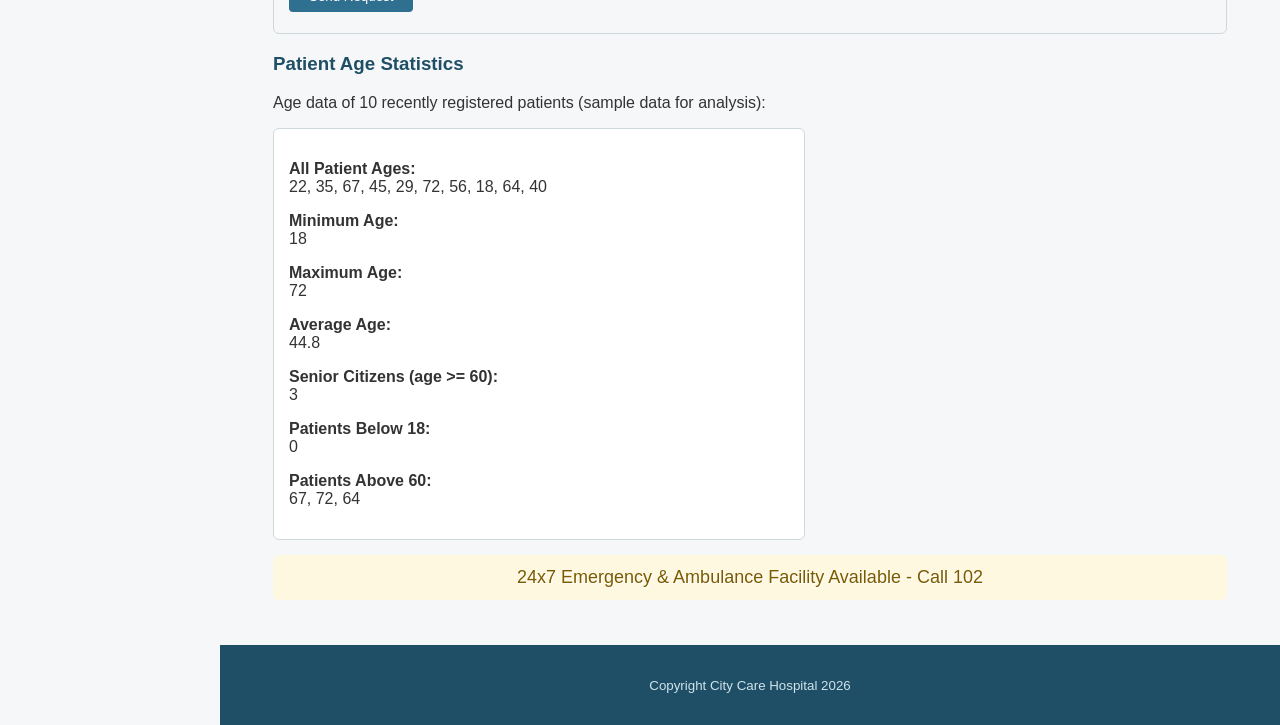
<file: facilities.html>
<!DOCTYPE html>
<html>

<head>
    <title>City Care Hospital - Facilities</title>
    <link rel="stylesheet" type="text/css" href="style.css">
    <link rel="stylesheet" href="facilities.css">
</head>

<body>

    <nav>
        <h2>City Care Hospital</h2>
        <ul>
            <li><a href="index.html">Home</a></li>
            <li><a href="about.html">About Us</a></li>
            <li><a href="departments.html">Departments</a></li>
            <li><a href="doctors.html">Doctors</a></li>
            <li><a href="appointment.html">Book Appointment</a></li>
            <li><a href="facilities.html">Facilities</a></li>
            <li><a href="contact.html">Contact Us</a></li>
            <li><a href="sign_in.html">Sign In</a></li>
            <li><a href="sign_up.html">Sign Up</a></li>
        </ul>
    </nav>

    <header
        style="background-color:#1f4f66; color:#ffffff; padding:20px; text-align:center; border-bottom:3px solid #2f6f8f;">
        <h1 style="margin:0; color:#ffffff; text-align:center;">Facilities</h1>
        <p style="text-align:center; margin:8px 0 0 0;"><small style="color:#cfe3ea;">Modern equipment, trusted
                care</small></p>
    </header>


    <div class="page-layout">
        <main class="content">
            <h2>Our Facilities</h2>

            <video src="Videos/1.mp4" width="100%"
                style="max-width:500px; display:block; margin:0 auto 15px auto; border-radius:6px;" controls autoplay
                muted loop></video>

            <div class="card-row">
                <div class="info-box">
                    <h3>24x7 ICU</h3>Fully equipped, always ready
                </div>
                <div class="info-box">
                    <h3>Modern OT</h3>Advanced surgical equipment
                </div>
                <div class="info-box">
                    <h3>Pharmacy</h3>Round the clock service
                </div>
            </div>

            <h3>Facility Gallery</h3>
            <img class="gallery-img" src="Images/ICU.jpg" alt="ICU">
            <img class="gallery-img" src="Images/OP.jpg" alt="Operation Theatre">
            <img class="gallery-img" src="Images/Ambulence.jpg" alt="Ambulance">
            <img class="gallery-img" src="Images/pharmacy.avif" alt="Pharmacy">

            <table>
                <tr>
                    <th>Facility</th>
                    <th>Photo</th>
                    <th>Details</th>
                </tr>
                <tr>
                    <td>ICU</td>
                    <td><img class="gallery-img" src="Images/ICU.jpg" alt="ICU"></td>
                    <td>24 bed fully equipped Intensive Care Unit</td>
                </tr>
                <tr>
                    <td>Operation Theatre</td>
                    <td><img class="gallery-img" src="Images/OP.jpg" alt="Operation Theatre"></td>
                    <td>Modular OTs with advanced surgical equipment</td>
                </tr>
                <tr>
                    <td>Ambulance</td>
                    <td><img class="gallery-img" src="Images/Ambulence.jpg" alt="Ambulance"></td>
                    <td>24x7 ambulance service with trained paramedics</td>
                </tr>
                <tr>
                    <td>Pharmacy</td>
                    <td><img class="gallery-img" src="Images/pharmacy.avif" alt="Pharmacy"></td>
                    <td>In-house pharmacy open round the clock</td>
                </tr>
            </table>

            <h3>Diagnostic Lab</h3>
            <p>Our NABL accredited pathology lab provides accurate and quick results for
                all routine and specialised tests.</p>

            <form method="POST" action="#">
                <fieldset>
                    <legend>Request Facility Information</legend>
                    <label>Your Name:<br>
                        <input type="text" name="req_name"></label><br>
                    <label>Facility of Interest:<br>
                        <select name="facility_choice">
                            <option>ICU</option>
                            <option>Operation Theatre</option>
                            <option>Pharmacy</option>
                        </select></label><br>
                    <input type="submit" value="Send Request">
                </fieldset>
            </form>

            <h3>Patient Age Statistics</h3>
            <p>Age data of 10 recently registered patients (sample data for analysis):</p>
            <div
                style="border:1px solid #cfd8dc; border-radius:6px; padding:15px; margin:15px 0; max-width:500px; background-color:#ffffff;">
                <p><strong>All Patient Ages:</strong><br><span id="allAges"></span></p>
                <p><strong>Minimum Age:</strong><br><span id="minAge"></span></p>
                <p><strong>Maximum Age:</strong><br><span id="maxAge"></span></p>
                <p><strong>Average Age:</strong><br><span id="avgAge"></span></p>
                <p><strong>Senior Citizens (age &gt;= 60):</strong><br><span id="seniorCount"></span></p>
                <p><strong>Patients Below 18:</strong><br><span id="below18Count"></span></p>
                <p><strong>Patients Above 60:</strong><br><span id="above60List"></span></p>
            </div>

            <div class="highlight-box">24x7 Emergency &amp; Ambulance Facility Available - Call 102</div>
        </main>
    </div>

    <footer>
        <p><small>Copyright City Care Hospital 2026</small></p>
    </footer>

    <script src="facilities.js"></script>
</body>

</html>
</file>
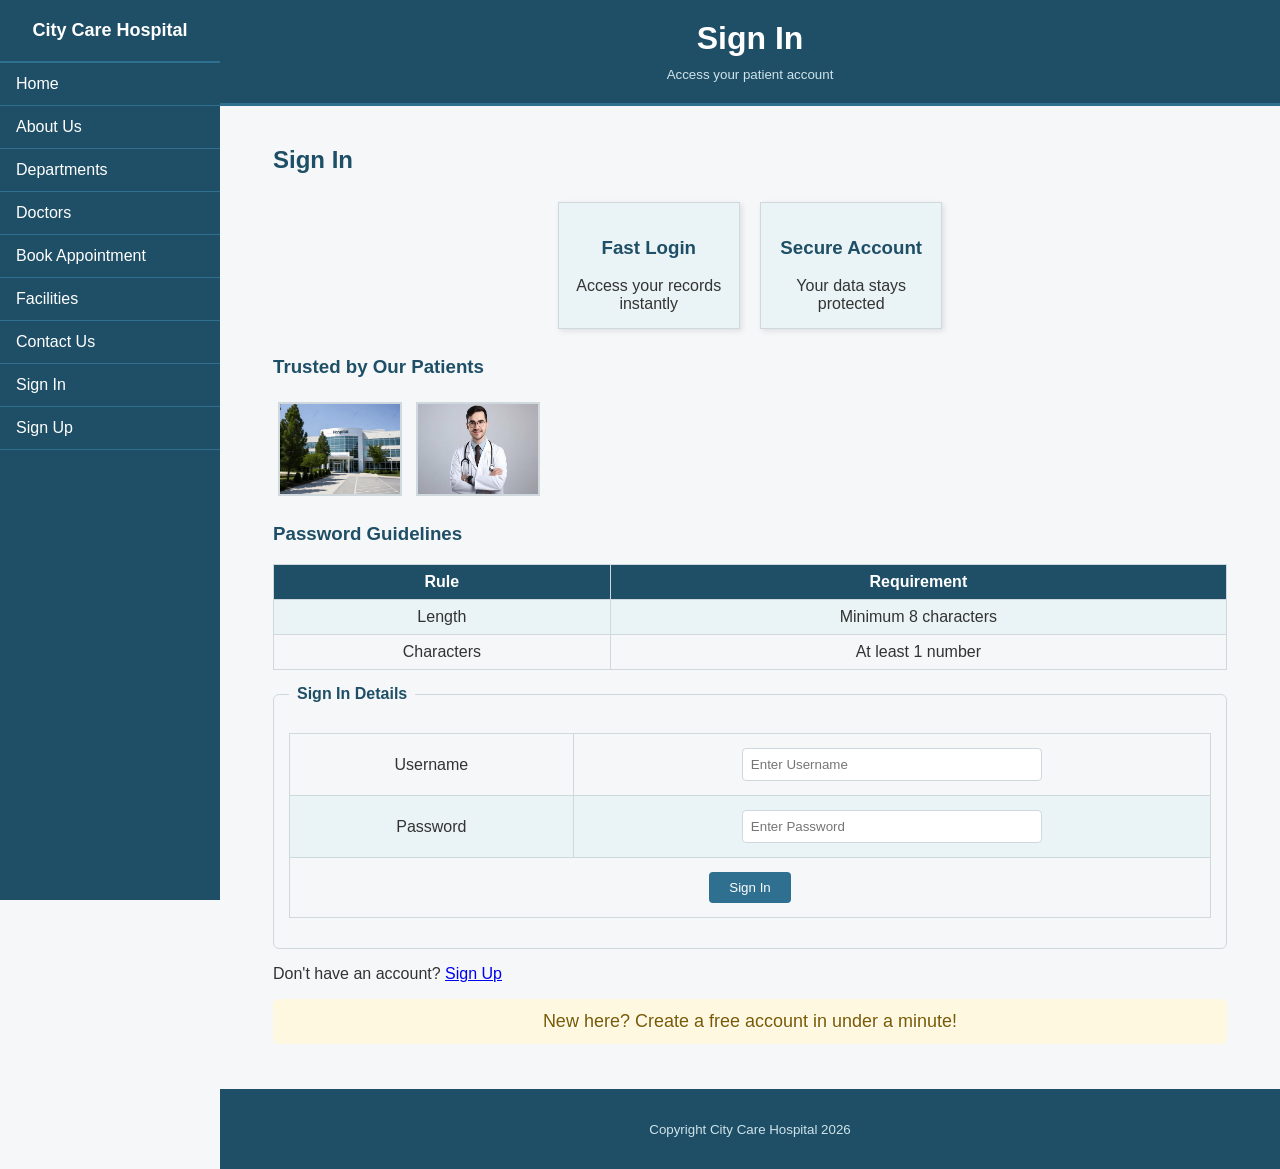
<file: sign_in.html>
<!DOCTYPE html>
<html>

<head>
    <title>City Care Hospital - Sign In</title>
    <link rel="stylesheet" type="text/css" href="style.css">
    <link rel="stylesheet" href="sign_in.css">

</head>

<body>

    <nav>
        <h2>City Care Hospital</h2>
        <ul>
            <li><a href="index.html">Home</a></li>
            <li><a href="about.html">About Us</a></li>
            <li><a href="departments.html">Departments</a></li>
            <li><a href="doctors.html">Doctors</a></li>
            <li><a href="appointment.html">Book Appointment</a></li>
            <li><a href="facilities.html">Facilities</a></li>
            <li><a href="contact.html">Contact Us</a></li>
            <li><a href="sign_in.html">Sign In</a></li>
            <li><a href="sign_up.html">Sign Up</a></li>
        </ul>
    </nav>

    <header
        style="background-color:#1f4f66; color:#ffffff; padding:20px; text-align:center; border-bottom:3px solid #2f6f8f;">
        <h1 style="margin:0; color:#ffffff; text-align:center;">Sign In</h1>
        <p style="text-align:center; margin:8px 0 0 0;"><small style="color:#cfe3ea;">Access your patient
                account</small></p>
    </header>


    <div class="page-layout">
        <main class="content">
            <h2>Sign In</h2>

            <div class="card-row">
                <div class="info-box">
                    <h3>Fast Login</h3>Access your records instantly
                </div>
                <div class="info-box">
                    <h3>Secure Account</h3>Your data stays protected
                </div>
            </div>

            <h3>Trusted by Our Patients</h3>
            <img class="gallery-img" src="Images/Hospital.webp" alt="Hospital Building">
            <img class="gallery-img" src="Images/Dr.Ninad.jfif" alt="Doctor">

            <h3>Password Guidelines</h3>
            <table>
                <tr>
                    <th>Rule</th>
                    <th>Requirement</th>
                </tr>
                <tr>
                    <td>Length</td>
                    <td>Minimum 8 characters</td>
                </tr>
                <tr>
                    <td>Characters</td>
                    <td>At least 1 number</td>
                </tr>
            </table>

            <form action="index.html" method="get">
                <fieldset>
                    <legend>Sign In Details</legend>
                    <table cellpadding="10">
                        <tr>
                            <td><label for="username">Username</label></td>
                            <td>
                                <input type="text" id="username" name="username" placeholder="Enter Username" required>
                            </td>
                        </tr>
                        <tr>
                            <td><label for="password">Password</label></td>
                            <td>
                                <input type="password" id="password" name="password" placeholder="Enter Password"
                                    required>
                            </td>
                        </tr>
                        <tr>
                            <td colspan="2" align="center">
                                <input type="submit" value="Sign In">
                            </td>
                        </tr>
                    </table>
                </fieldset>
            </form>
            <p>
                Don't have an account?
                <a href="sign_up.html">Sign Up</a>
            </p>

            <div class="highlight-box">New here? Create a free account in under a minute!</div>
        </main>
    </div>

    <footer>
        <p><small>Copyright City Care Hospital 2026</small></p>
    </footer>

</body>

</html>
</file>
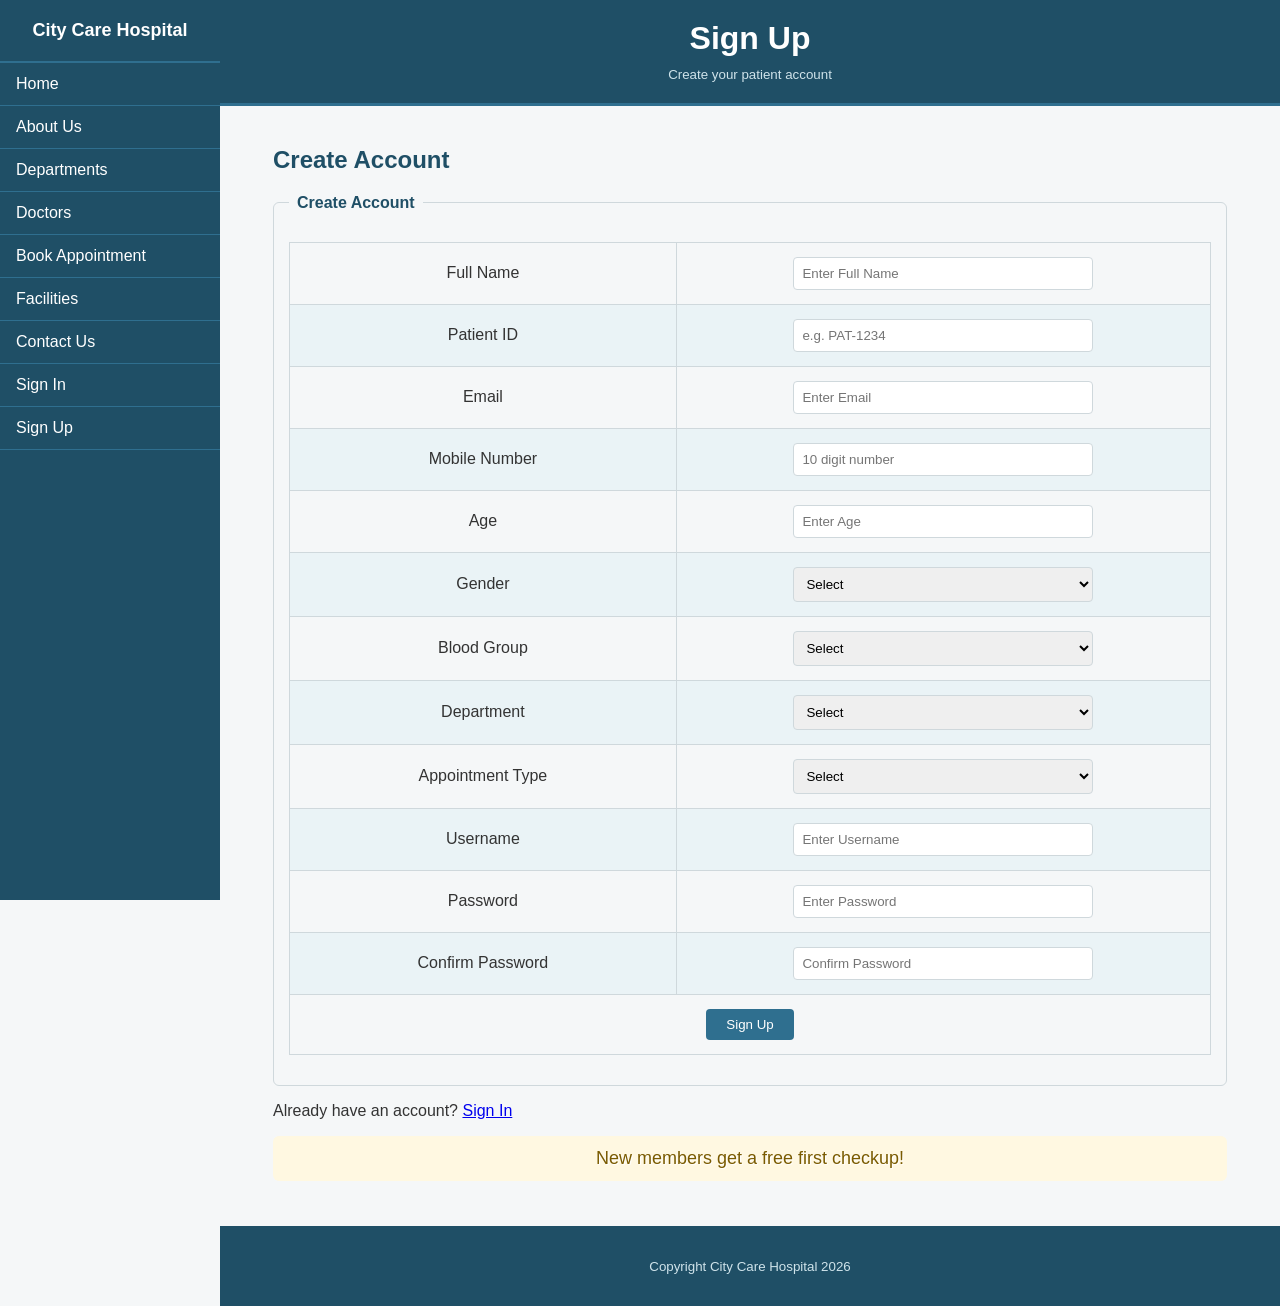
<file: sign_up.html>
<!DOCTYPE html>
<html>

<head>
    <title>City Care Hospital - Sign Up</title>
    <link rel="stylesheet" type="text/css" href="style.css">
    <link rel="stylesheet" href="sign_up.css">
</head>

<body>

    <nav>
        <h2>City Care Hospital</h2>
        <ul>
            <li><a href="index.html">Home</a></li>
            <li><a href="about.html">About Us</a></li>
            <li><a href="departments.html">Departments</a></li>
            <li><a href="doctors.html">Doctors</a></li>
            <li><a href="appointment.html">Book Appointment</a></li>
            <li><a href="facilities.html">Facilities</a></li>
            <li><a href="contact.html">Contact Us</a></li>
            <li><a href="sign_in.html">Sign In</a></li>
            <li><a href="sign_up.html">Sign Up</a></li>
        </ul>
    </nav>

    <header
        style="background-color:#1f4f66; color:#ffffff; padding:20px; text-align:center; border-bottom:3px solid #2f6f8f;">
        <h1 style="margin:0; color:#ffffff; text-align:center;">Sign Up</h1>
        <p style="text-align:center; margin:8px 0 0 0;"><small style="color:#cfe3ea;">Create your patient
                account</small></p>
    </header>


    <div class="page-layout">
        <main class="content">
            <h2>Create Account</h2>

            <div id="errorMessage"
                style="display:none; background-color:#ffebee; color:#c62828; border:1px solid #ef9a9a; padding:10px; border-radius:4px; margin:10px 0; max-width:500px;">
            </div>
            <div id="successMessage"
                style="display:none; background-color:#e8f5e9; color:#2e7d32; border:1px solid #a5d6a7; padding:10px; border-radius:4px; margin:10px 0; max-width:500px;">
            </div>

            <form id="signupForm" action="index.html" method="get">
                <fieldset>
                    <legend>Create Account</legend>
                    <table cellpadding="10">
                        <tr>
                            <td><label for="fullname">Full Name</label></td>
                            <td><input type="text" id="fullname" name="fullname" placeholder="Enter Full Name"></td>
                        </tr>
                        <tr>
                            <td><label for="patientId">Patient ID</label></td>
                            <td><input type="text" id="patientId" name="patientId" placeholder="e.g. PAT-1234"></td>
                        </tr>
                        <tr>
                            <td><label for="email">Email</label></td>
                            <td><input type="email" id="email" name="email" placeholder="Enter Email"></td>
                        </tr>
                        <tr>
                            <td><label for="mobile">Mobile Number</label></td>
                            <td><input type="text" id="mobile" name="mobile" placeholder="10 digit number"></td>
                        </tr>
                        <tr>
                            <td><label for="age">Age</label></td>
                            <td><input type="number" id="age" name="age" min="0" placeholder="Enter Age"></td>
                        </tr>
                        <tr>
                            <td><label for="gender">Gender</label></td>
                            <td><select id="gender" name="gender">
                                    <option value="">Select</option>
                                    <option value="Male">Male</option>
                                    <option value="Female">Female</option>
                                    <option value="Other">Other</option>
                                </select></td>
                        </tr>
                        <tr>
                            <td><label for="bloodGroup">Blood Group</label></td>
                            <td><select id="bloodGroup" name="bloodGroup">
                                    <option value="">Select</option>
                                    <option value="A+">A+</option>
                                    <option value="A-">A-</option>
                                    <option value="B+">B+</option>
                                    <option value="B-">B-</option>
                                    <option value="AB+">AB+</option>
                                    <option value="AB-">AB-</option>
                                    <option value="O+">O+</option>
                                    <option value="O-">O-</option>
                                </select></td>
                        </tr>
                        <tr>
                            <td><label for="department">Department</label></td>
                            <td><select id="department" name="department">
                                    <option value="">Select</option>
                                    <option value="Urology">Urology</option>
                                    <option value="Nephrology">Nephrology</option>
                                    <option value="General Medicine">General Medicine</option>
                                    <option value="Pediatrics">Pediatrics</option>
                                </select></td>
                        </tr>
                        <tr>
                            <td><label for="appointmentType">Appointment Type</label></td>
                            <td><select id="appointmentType" name="appointmentType">
                                    <option value="">Select</option>
                                    <option value="New Patient">New Patient</option>
                                    <option value="Follow-up">Follow-up</option>
                                    <option value="Emergency">Emergency</option>
                                </select></td>
                        </tr>
                        <tr>
                            <td><label for="username">Username</label></td>
                            <td><input type="text" id="username" name="username" placeholder="Enter Username"></td>
                        </tr>
                        <tr>
                            <td><label for="password">Password</label></td>
                            <td><input type="password" id="password" name="password" placeholder="Enter Password"></td>
                        </tr>
                        <tr>
                            <td><label for="confirm_password">Confirm Password</label></td>
                            <td><input type="password" id="confirm_password" name="confirm_password"
                                    placeholder="Confirm Password"></td>
                        </tr>
                        <tr>
                            <td colspan="2" align="center">
                                <input type="submit" value="Sign Up">
                            </td>
                        </tr>
                    </table>
                </fieldset>
            </form>

            <div id="patientInfoCard"
                style="display:none; border:1px solid #cfd8dc; border-radius:6px; padding:15px; margin:15px 0; max-width:500px; background-color:#ffffff;">
                <div
                    style="background-color:#2e7d32; color:#ffffff; padding:8px 12px; border-radius:4px; font-weight:bold; text-align:center; margin-bottom:12px;">
                    Registration Successful</div>
                <h3 style="color:#1f4f66; margin-top:0;">Patient Information</h3>
                <p id="infoDisplay"></p>
                <h3 style="color:#1f4f66;">Appointment Information</h3>
                <p id="appointmentDisplay"></p>
                <h3 style="color:#1f4f66;">Patient Category</h3>
                <p id="categoryDisplay"></p>
            </div>

            <p>
                Already have an account?
                <a href="sign_in.html">Sign In</a>
            </p>

            <div class="highlight-box">New members get a free first checkup!</div>
        </main>
    </div>

    <footer>
        <p><small>Copyright City Care Hospital 2026</small></p>
    </footer>

    <script src="sign_up.js"></script>
</body>

</html>
</file>
<file: style.css>
/* style.css
   Task 3: External CSS - Whole website theme
   Linked from every page on the site (Home, About, Contact, Book Appointment,
   Sign In, Sign Up, Facilities, Departments, Doctors)
*/

body {
   font-family: Arial, Helvetica, sans-serif;
   background-color: #f5f7f8;
   color: #333333;
   margin: 0;
   margin-left: 220px;
}

@media (max-width: 768px) {
   body {
      margin-left: 0;
   }
}

h1,
h2,
h3 {
   color: #1f4f66;
}

footer {
   background-color: #1f4f66;
   color: #ffffff;
   text-align: center;
   padding: 15px 0;
   margin-top: 30px;
}

footer small {
   color: #cfe3ea;
}
</file>
<file: index.css>
nav {
    position: fixed;
    top: 0;
    left: 0;
    width: 220px;
    height: 100%;
    background-color: #1f4f66;
    overflow-y: auto;
    z-index: 1000;
}

nav h2 {
    color: #ffffff;
    text-align: center;
    font-size: 18px;
    padding: 20px 10px;
    margin: 0;
    border-bottom: 2px solid #2f6f8f;
}

nav ul {
    list-style: none;
    margin: 0;
    padding: 0;
    background-color: #1f4f66;
}

nav ul li {
    display: block;
}

nav ul li a {
    display: block;
    padding: 12px 16px;
    color: #ffffff;
    text-decoration: none;
    border-bottom: 1px solid #2f6f8f;
}

nav ul li a:hover {
    background-color: #2f6f8f;
}

@media (max-width: 768px) {
    nav {
        position: static;
        width: 100%;
        height: auto;
    }
}

.page-layout {
    display: flex;
    width: 90%;
    margin: 20px auto;
    gap: 20px;
    flex-wrap: wrap;
    align-items: flex-start;
}

.content {
    flex: 3 1 500px;
}

.card-row {
    text-align: center;
    margin: 15px 0;
}

.info-box {
    display: inline-block;
    width: 150px;
    margin: 8px;
    padding: 15px;
    border: 1px solid #cfd8dc;
    background-color: #eaf3f6;
    box-shadow: 2px 2px 6px rgba(0, 0, 0, 0.1);
    text-align: center;
    vertical-align: top;
}

.gallery-img {
    width: 120px;
    height: 90px;
    border: 2px solid #cfd8dc;
    margin: 5px;
    transition: transform 0.3s ease;
}

.gallery-img:hover {
    transform: scale(1.1);
}

table {
    border-collapse: collapse;
    width: 100%;
    margin: 15px 0;
}

th,
td {
    border: 1px solid #cfd8dc;
    padding: 8px;
    text-align: center;
}

th {
    background-color: #1f4f66;
    color: #ffffff;
}

tr:nth-child(even) {
    background-color: #eaf3f6;
}

form fieldset {
    border: 1px solid #cfd8dc;
    border-radius: 6px;
    padding: 15px;
    margin: 15px 0;
}

form legend {
    padding: 0 8px;
    color: #1f4f66;
    font-weight: bold;
}

form input,
form textarea,
form select {
    width: 90%;
    max-width: 300px;
    padding: 8px;
    margin: 6px 0;
    border: 1px solid #cfd8dc;
    border-radius: 4px;
    box-sizing: border-box;
}

form input:focus,
form textarea:focus,
form select:focus {
    border-color: #2f6f8f;
    outline: none;
}

form input[type="submit"],
form input[type="reset"],
form button {
    width: auto;
    background-color: #2f6f8f;
    color: #ffffff;
    border: none;
    padding: 8px 20px;
    border-radius: 4px;
    cursor: pointer;
}

form input[type="submit"]:hover,
form button:hover {
    background-color: #1f4f66;
}

form input[type="reset"] {
    background-color: #888888;
}

.highlight-box {
    background-color: #fff8e1;
    color: #7a5b00;
    font-size: 18px;
    padding: 12px;
    margin: 15px 0;
    text-align: center;
    border-radius: 6px;
    text-shadow: 1px 1px 1px #ffffff;
    animation: glow 2s infinite alternate;
}

@keyframes glow {
    from {
        box-shadow: 0 0 4px rgba(224, 180, 0, 0.4);
    }

    to {
        box-shadow: 0 0 12px rgba(224, 180, 0, 0.8);
    }
}

.cta-btn {
    display: inline-block;
    background-color: #2f6f8f;
    color: #ffffff;
    padding: 10px 24px;
    text-decoration: none;
    border-radius: 4px;
    margin: 10px 0;
}

.cta-btn:hover {
    background-color: #1f4f66;
}
</file>
<file: about.css>
nav {
    position: fixed;
    top: 0;
    left: 0;
    width: 220px;
    height: 100%;
    background-color: #1f4f66;
    overflow-y: auto;
    z-index: 1000;
}

nav h2 {
    color: #ffffff;
    text-align: center;
    font-size: 18px;
    padding: 20px 10px;
    margin: 0;
    border-bottom: 2px solid #2f6f8f;
}

nav ul {
    list-style: none;
    margin: 0;
    padding: 0;
    background-color: #1f4f66;
}

nav ul li {
    display: block;
}

nav ul li a {
    display: block;
    padding: 12px 16px;
    color: #ffffff;
    text-decoration: none;
    border-bottom: 1px solid #2f6f8f;
}

nav ul li a:hover {
    background-color: #2f6f8f;
}

@media (max-width: 768px) {
    nav {
        position: static;
        width: 100%;
        height: auto;
    }
}

.page-layout {
    display: flex;
    width: 90%;
    margin: 20px auto;
    gap: 20px;
    flex-wrap: wrap;
    align-items: flex-start;
}

.content {
    flex: 3 1 500px;
}

.card-row {
    text-align: center;
    margin: 15px 0;
}

.info-box {
    display: inline-block;
    width: 150px;
    margin: 8px;
    padding: 15px;
    border: 1px solid #cfd8dc;
    background-color: #eaf3f6;
    box-shadow: 2px 2px 6px rgba(0, 0, 0, 0.1);
    text-align: center;
    vertical-align: top;
}

.gallery-img {
    width: 120px;
    height: 90px;
    border: 2px solid #cfd8dc;
    margin: 5px;
    transition: transform 0.3s ease;
}

.gallery-img:hover {
    transform: scale(1.1);
}

table {
    border-collapse: collapse;
    width: 100%;
    margin: 15px 0;
}

th,
td {
    border: 1px solid #cfd8dc;
    padding: 8px;
    text-align: center;
}

th {
    background-color: #1f4f66;
    color: #ffffff;
}

tr:nth-child(even) {
    background-color: #eaf3f6;
}

form fieldset {
    border: 1px solid #cfd8dc;
    border-radius: 6px;
    padding: 15px;
    margin: 15px 0;
}

form legend {
    padding: 0 8px;
    color: #1f4f66;
    font-weight: bold;
}

form input,
form textarea,
form select {
    width: 90%;
    max-width: 300px;
    padding: 8px;
    margin: 6px 0;
    border: 1px solid #cfd8dc;
    border-radius: 4px;
    box-sizing: border-box;
}

form input:focus,
form textarea:focus,
form select:focus {
    border-color: #2f6f8f;
    outline: none;
}

form input[type="submit"],
form input[type="reset"],
form button {
    width: auto;
    background-color: #2f6f8f;
    color: #ffffff;
    border: none;
    padding: 8px 20px;
    border-radius: 4px;
    cursor: pointer;
}

form input[type="submit"]:hover,
form button:hover {
    background-color: #1f4f66;
}

form input[type="reset"] {
    background-color: #888888;
}

.highlight-box {
    background-color: #fff8e1;
    color: #7a5b00;
    font-size: 18px;
    padding: 12px;
    margin: 15px 0;
    text-align: center;
    border-radius: 6px;
    text-shadow: 1px 1px 1px #ffffff;
    animation: glow 2s infinite alternate;
}

@keyframes glow {
    from {
        box-shadow: 0 0 4px rgba(224, 180, 0, 0.4);
    }

    to {
        box-shadow: 0 0 12px rgba(224, 180, 0, 0.8);
    }
}
</file>
<file: appointment.css>
nav {
    position: fixed;
    top: 0;
    left: 0;
    width: 220px;
    height: 100%;
    background-color: #1f4f66;
    overflow-y: auto;
    z-index: 1000;
}

nav h2 {
    color: #ffffff;
    text-align: center;
    font-size: 18px;
    padding: 20px 10px;
    margin: 0;
    border-bottom: 2px solid #2f6f8f;
}

nav ul {
    list-style: none;
    margin: 0;
    padding: 0;
    background-color: #1f4f66;
}

nav ul li {
    display: block;
}

nav ul li a {
    display: block;
    padding: 12px 16px;
    color: #ffffff;
    text-decoration: none;
    border-bottom: 1px solid #2f6f8f;
}

nav ul li a:hover {
    background-color: #2f6f8f;
}

@media (max-width: 768px) {
    nav {
        position: static;
        width: 100%;
        height: auto;
    }
}

.page-layout {
    display: flex;
    width: 90%;
    margin: 20px auto;
    gap: 20px;
    flex-wrap: wrap;
    align-items: flex-start;
}

.content {
    flex: 3 1 500px;
}

.card-row {
    text-align: center;
    margin: 15px 0;
}

.info-box {
    display: inline-block;
    width: 150px;
    margin: 8px;
    padding: 15px;
    border: 1px solid #cfd8dc;
    background-color: #eaf3f6;
    box-shadow: 2px 2px 6px rgba(0, 0, 0, 0.1);
    text-align: center;
    vertical-align: top;
}

.gallery-img {
    width: 120px;
    height: 90px;
    border: 2px solid #cfd8dc;
    margin: 5px;
    transition: transform 0.3s ease;
}

.gallery-img:hover {
    transform: scale(1.1);
}

table {
    border-collapse: collapse;
    width: 100%;
    margin: 15px 0;
}

th,
td {
    border: 1px solid #cfd8dc;
    padding: 8px;
    text-align: center;
}

th {
    background-color: hsl(0, 53%, 26%);
    color: #ffffff;
}

tr:nth-child(even) {
    background-color: #eaf3f6;
}

form {
    background-color: #ffffff;
    border: 1px solid #cfd8dc;
    border-radius: 6px;
    padding: 20px;
    max-width: 480px;
    margin: 15px 0;
    box-sizing: border-box;
}

form label {
    display: block;
    margin-top: 10px;
    margin-bottom: 4px;
    font-weight: bold;
    color: #1f4f66;
    font-size: 14px;
}

form input,
form textarea,
form select {
    width: 100%;
    max-width: 100%;
    padding: 8px;
    margin-bottom: 6px;
    border: 1px solid #cfd8dc;
    border-radius: 4px;
    box-sizing: border-box;
    font-family: inherit;
    font-size: 14px;
}

form input:focus,
form textarea:focus,
form select:focus {
    border-color: #2f6f8f;
    outline: none;
}

form button {
    margin-top: 14px;
    width: 100%;
    background-color: #2f6f8f;
    color: #ffffff;
    border: none;
    padding: 10px;
    font-size: 15px;
    border-radius: 4px;
    cursor: pointer;
}

form button:hover {
    background-color: #1f4f66;
}

.result-card {
    background-color: #ffffff;
    border: 1px solid #cfd8dc;
    border-radius: 6px;
    padding: 20px;
    max-width: 480px;
    margin: 20px 0;
    box-sizing: border-box;
    box-shadow: 2px 2px 6px rgba(0, 0, 0, 0.08);
}

.result-card h3 {
    color: #1f4f66;
    margin-top: 5px;
    margin-bottom: 12px;
}

.result-card p {
    margin: 6px 0;
    font-size: 14px;
    color: #333333;
    line-height: 1.5;
}

.approved-bar {
    background-color: #2e7d32;
    color: #ffffff;
    padding: 8px 12px;
    border-radius: 4px;
    font-weight: bold;
    text-align: center;
    margin-bottom: 15px;
    font-size: 15px;
}

.error-msg {
    background-color: #ffebee;
    color: #c62828;
    border: 1px solid #ef9a9a;
    padding: 10px 14px;
    border-radius: 4px;
    max-width: 480px;
    margin: 10px 0;
    font-size: 14px;
    box-sizing: border-box;
}

.priority-badge {
    display: inline-block;
    font-size: 15px;
    font-weight: bold;
    color: #1f4f66;
    background-color: #eaf3f6;
    padding: 5px 10px;
    border-radius: 4px;
    border: 1px solid #2f6f8f;
    margin-top: 4px;
}

.highlight-box {
    background-color: #fff8e1;
    color: #7a5b00;
    font-size: 18px;
    padding: 12px;
    margin: 15px 0;
    text-align: center;
    border-radius: 6px;
    text-shadow: 1px 1px 1px #ffffff;
    animation: glow 2s infinite alternate;
}

@keyframes glow {
    from {
        box-shadow: 0 0 4px rgba(224, 180, 0, 0.4);
    }

    to {
        box-shadow: 0 0 12px rgba(224, 180, 0, 0.8);
    }
}

.field-error {
    display: block;
    color: #c62828;
    font-size: 12px;
    margin-top: 2px;
    margin-bottom: 8px;
    min-height: 16px;
}

.empty-appointment {
    color: #555555;
    font-style: italic;
    margin: 10px 0;
}

.booking-message {
    padding: 10px 14px;
    border-radius: 4px;
    max-width: 480px;
    margin: 10px 0;
    font-size: 14px;
    box-sizing: border-box;
}

.booking-message.success {
    background-color: #e8f5e9;
    color: #2e7d32;
    border: 1px solid #a5d6a7;
}

.action-buttons {
    display: flex;
    gap: 10px;
    margin-top: 15px;
    flex-wrap: wrap;
}

.btn-reschedule {
    background-color: #2f6f8f;
    color: #ffffff;
    border: none;
    padding: 8px 14px;
    font-size: 14px;
    border-radius: 4px;
    cursor: pointer;
}

.btn-reschedule:hover {
    background-color: #1f4f66;
}

.btn-cancel {
    background-color: #c62828;
    color: #ffffff;
    border: none;
    padding: 8px 14px;
    font-size: 14px;
    border-radius: 4px;
    cursor: pointer;
}

.btn-cancel:hover {
    background-color: #b71c1c;
}

.btn-save {
    background-color: #2e7d32;
    color: #ffffff;
    border: none;
    padding: 8px 14px;
    font-size: 14px;
    border-radius: 4px;
    cursor: pointer;
}

.btn-save:hover {
    background-color: #1b5e20;
}
</file>
<file: contact.css>
nav {
    position: fixed;
    top: 0;
    left: 0;
    width: 220px;
    height: 100%;
    background-color: #1f4f66;
    overflow-y: auto;
    z-index: 1000;
}

nav h2 {
    color: #ffffff;
    text-align: center;
    font-size: 18px;
    padding: 20px 10px;
    margin: 0;
    border-bottom: 2px solid #2f6f8f;
}

nav ul {
    list-style: none;
    margin: 0;
    padding: 0;
    background-color: #1f4f66;
}

nav ul li {
    display: block;
}

nav ul li a {
    display: block;
    padding: 12px 16px;
    color: #ffffff;
    text-decoration: none;
    border-bottom: 1px solid #2f6f8f;
}

nav ul li a:hover {
    background-color: #2f6f8f;
}

@media (max-width: 768px) {
    nav {
        position: static;
        width: 100%;
        height: auto;
    }
}

.page-layout {
    display: flex;
    width: 90%;
    margin: 20px auto;
    gap: 20px;
    flex-wrap: wrap;
    align-items: flex-start;
}

.content {
    flex: 3 1 500px;
}

.card-row {
    text-align: center;
    margin: 15px 0;
}

.info-box {
    display: inline-block;
    width: 150px;
    margin: 8px;
    padding: 15px;
    border: 1px solid #cfd8dc;
    background-color: #eaf3f6;
    box-shadow: 2px 2px 6px rgba(0, 0, 0, 0.1);
    text-align: center;
    vertical-align: top;
    transition: background-color 0.2s ease, border-color 0.2s ease;
}

.info-box:hover {
    background-color: #dbeaf0;
    border-color: #2f6f8f;
}

.info-box a {
    color: #1f4f66;
    text-decoration: none;
    font-weight: bold;
}

.info-box a:hover {
    text-decoration: underline;
}

.gallery-img {
    width: 120px;
    height: 90px;
    border: 2px solid #cfd8dc;
    margin: 5px;
    transition: transform 0.3s ease;
}

.gallery-img:hover {
    transform: scale(1.1);
}

table {
    border-collapse: collapse;
    width: 100%;
    margin: 15px 0;
}

th,
td {
    border: 1px solid #cfd8dc;
    padding: 8px;
    text-align: center;
}

th {
    background-color: #1f4f66;
    color: #ffffff;
}

tr:nth-child(even) {
    background-color: #eaf3f6;
}

form fieldset {
    border: 1px solid #cfd8dc;
    border-radius: 6px;
    padding: 15px;
    margin: 15px 0;
}

form legend {
    padding: 0 8px;
    color: #1f4f66;
    font-weight: bold;
}

form input,
form textarea,
form select {
    width: 90%;
    max-width: 300px;
    padding: 8px;
    margin: 6px 0;
    border: 1px solid #cfd8dc;
    border-radius: 4px;
    box-sizing: border-box;
}

form input:focus,
form textarea:focus,
form select:focus {
    border-color: #2f6f8f;
    outline: none;
}

form input[type="submit"],
form input[type="reset"],
form button {
    width: auto;
    background-color: #2f6f8f;
    color: #ffffff;
    border: none;
    padding: 8px 20px;
    border-radius: 4px;
    cursor: pointer;
}

form input[type="submit"]:hover,
form button:hover {
    background-color: #1f4f66;
}

form input[type="reset"] {
    background-color: #888888;
}

.highlight-box {
    background-color: #fff8e1;
    color: #7a5b00;
    font-size: 18px;
    padding: 12px;
    margin: 15px 0;
    text-align: center;
    border-radius: 6px;
    text-shadow: 1px 1px 1px #ffffff;
    animation: glow 2s infinite alternate;
}

@keyframes glow {
    from {
        box-shadow: 0 0 4px rgba(224, 180, 0, 0.4);
    }

    to {
        box-shadow: 0 0 12px rgba(224, 180, 0, 0.8);
    }
}

form label {
    display: block;
    margin-top: 8px;
    color: #1f4f66;
    font-weight: bold;
    font-size: 14px;
}

form fieldset {
    max-width: 360px;
}

.error-message {
    color: #c62828;
    font-size: 13px;
    display: block;
    margin-top: 2px;
    margin-bottom: 6px;
    min-height: 16px;
}

.success-message {
    background-color: #e8f5e9;
    color: #2e7d32;
    border: 1px solid #a5d6a7;
    padding: 10px;
    border-radius: 4px;
    margin-bottom: 12px;
    font-weight: bold;
    max-width: 360px;
    box-sizing: border-box;
}
</file>
<file: department.css>
nav {
    position: fixed;
    top: 0;
    left: 0;
    width: 220px;
    height: 100%;
    background-color: #1f4f66;
    overflow-y: auto;
    z-index: 1000;
}

nav h2 {
    color: #ffffff;
    text-align: center;
    font-size: 18px;
    padding: 20px 10px;
    margin: 0;
    border-bottom: 2px solid #2f6f8f;
}

nav ul {
    list-style: none;
    margin: 0;
    padding: 0;
    background-color: #1f4f66;
}

nav ul li {
    display: block;
}

nav ul li a {
    display: block;
    padding: 12px 16px;
    color: #ffffff;
    text-decoration: none;
    border-bottom: 1px solid #2f6f8f;
}

nav ul li a:hover {
    background-color: #2f6f8f;
}

@media (max-width: 768px) {
    nav {
        position: static;
        width: 100%;
        height: auto;
    }
}

.page-layout {
    display: flex;
    width: 90%;
    margin: 20px auto;
    gap: 20px;
    flex-wrap: wrap;
    align-items: flex-start;
}

.content {
    flex: 3 1 500px;
}

.card-row {
    text-align: center;
    margin: 15px 0;
}

.info-box {
    display: inline-block;
    width: 150px;
    margin: 8px;
    padding: 15px;
    border: 1px solid #cfd8dc;
    background-color: #eaf3f6;
    box-shadow: 2px 2px 6px rgba(0, 0, 0, 0.1);
    text-align: center;
    vertical-align: top;
}

.gallery-img {
    width: 120px;
    height: 90px;
    border: 2px solid #cfd8dc;
    margin: 5px;
    transition: transform 0.3s ease;
}

.gallery-img:hover {
    transform: scale(1.1);
}

table {
    border-collapse: collapse;
    width: 100%;
    margin: 15px 0;
}

th,
td {
    border: 1px solid #cfd8dc;
    padding: 8px;
    text-align: center;
}

th {
    background-color: #1f4f66;
    color: #ffffff;
}

tr:nth-child(even) {
    background-color: #eaf3f6;
}

form fieldset {
    border: 1px solid #cfd8dc;
    border-radius: 6px;
    padding: 15px;
    margin: 15px 0;
}

form legend {
    padding: 0 8px;
    color: #1f4f66;
    font-weight: bold;
}

form input,
form textarea,
form select {
    width: 90%;
    max-width: 300px;
    padding: 8px;
    margin: 6px 0;
    border: 1px solid #cfd8dc;
    border-radius: 4px;
    box-sizing: border-box;
}

form input:focus,
form textarea:focus,
form select:focus {
    border-color: #2f6f8f;
    outline: none;
}

form input[type="submit"],
form input[type="reset"],
form button {
    width: auto;
    background-color: #2f6f8f;
    color: #ffffff;
    border: none;
    padding: 8px 20px;
    border-radius: 4px;
    cursor: pointer;
}

form input[type="submit"]:hover,
form button:hover {
    background-color: #1f4f66;
}

form input[type="reset"] {
    background-color: #888888;
}

.highlight-box {
    background-color: #fff8e1;
    color: #7a5b00;
    font-size: 18px;
    padding: 12px;
    margin: 15px 0;
    text-align: center;
    border-radius: 6px;
    text-shadow: 1px 1px 1px #ffffff;
    animation: glow 2s infinite alternate;
}

@keyframes glow {
    from {
        box-shadow: 0 0 4px rgba(224, 180, 0, 0.4);
    }

    to {
        box-shadow: 0 0 12px rgba(224, 180, 0, 0.8);
    }
}
</file>
<file: facilities.css>
nav {
    position: fixed;
    top: 0;
    left: 0;
    width: 220px;
    height: 100%;
    background-color: #1f4f66;
    overflow-y: auto;
    z-index: 1000;
}

nav h2 {
    color: #ffffff;
    text-align: center;
    font-size: 18px;
    padding: 20px 10px;
    margin: 0;
    border-bottom: 2px solid #2f6f8f;
}

nav ul {
    list-style: none;
    margin: 0;
    padding: 0;
    background-color: #1f4f66;
}

nav ul li {
    display: block;
}

nav ul li a {
    display: block;
    padding: 12px 16px;
    color: #ffffff;
    text-decoration: none;
    border-bottom: 1px solid #2f6f8f;
}

nav ul li a:hover {
    background-color: #2f6f8f;
}

@media (max-width: 768px) {
    nav {
        position: static;
        width: 100%;
        height: auto;
    }
}

.page-layout {
    display: flex;
    width: 90%;
    margin: 20px auto;
    gap: 20px;
    flex-wrap: wrap;
    align-items: flex-start;
}

.content {
    flex: 3 1 500px;
}

.card-row {
    text-align: center;
    margin: 15px 0;
}

.info-box {
    display: inline-block;
    width: 150px;
    margin: 8px;
    padding: 15px;
    border: 1px solid #cfd8dc;
    background-color: #eaf3f6;
    box-shadow: 2px 2px 6px rgba(0, 0, 0, 0.1);
    text-align: center;
    vertical-align: top;
}

.gallery-img {
    width: 120px;
    height: 90px;
    border: 2px solid #cfd8dc;
    margin: 5px;
    transition: transform 0.3s ease;
}

.gallery-img:hover {
    transform: scale(1.1);
}

table {
    border-collapse: collapse;
    width: 100%;
    margin: 15px 0;
}

th,
td {
    border: 1px solid #cfd8dc;
    padding: 8px;
    text-align: center;
}

th {
    background-color: #1f4f66;
    color: #ffffff;
}

tr:nth-child(even) {
    background-color: #eaf3f6;
}

form fieldset {
    border: 1px solid #cfd8dc;
    border-radius: 6px;
    padding: 15px;
    margin: 15px 0;
}

form legend {
    padding: 0 8px;
    color: #1f4f66;
    font-weight: bold;
}

form input,
form textarea,
form select {
    width: 90%;
    max-width: 300px;
    padding: 8px;
    margin: 6px 0;
    border: 1px solid #cfd8dc;
    border-radius: 4px;
    box-sizing: border-box;
}

form input:focus,
form textarea:focus,
form select:focus {
    border-color: #2f6f8f;
    outline: none;
}

form input[type="submit"],
form input[type="reset"],
form button {
    width: auto;
    background-color: #2f6f8f;
    color: #ffffff;
    border: none;
    padding: 8px 20px;
    border-radius: 4px;
    cursor: pointer;
}

form input[type="submit"]:hover,
form button:hover {
    background-color: #1f4f66;
}

form input[type="reset"] {
    background-color: #888888;
}

.highlight-box {
    background-color: #fff8e1;
    color: #7a5b00;
    font-size: 18px;
    padding: 12px;
    margin: 15px 0;
    text-align: center;
    border-radius: 6px;
    text-shadow: 1px 1px 1px #ffffff;
    animation: glow 2s infinite alternate;
}

@keyframes glow {
    from {
        box-shadow: 0 0 4px rgba(224, 180, 0, 0.4);
    }

    to {
        box-shadow: 0 0 12px rgba(224, 180, 0, 0.8);
    }
}
</file>
<file: sign_in.css>
nav {
    position: fixed;
    top: 0;
    left: 0;
    width: 220px;
    height: 100%;
    background-color: #1f4f66;
    overflow-y: auto;
    z-index: 1000;
}

nav h2 {
    color: #ffffff;
    text-align: center;
    font-size: 18px;
    padding: 20px 10px;
    margin: 0;
    border-bottom: 2px solid #2f6f8f;
}

nav ul {
    list-style: none;
    margin: 0;
    padding: 0;
    background-color: #1f4f66;
}

nav ul li {
    display: block;
}

nav ul li a {
    display: block;
    padding: 12px 16px;
    color: #ffffff;
    text-decoration: none;
    border-bottom: 1px solid #2f6f8f;
}

nav ul li a:hover {
    background-color: #2f6f8f;
}

@media (max-width: 768px) {
    nav {
        position: static;
        width: 100%;
        height: auto;
    }
}

.page-layout {
    display: flex;
    width: 90%;
    margin: 20px auto;
    gap: 20px;
    flex-wrap: wrap;
    align-items: flex-start;
}

.content {
    flex: 3 1 500px;
}

.card-row {
    text-align: center;
    margin: 15px 0;
}

.info-box {
    display: inline-block;
    width: 150px;
    margin: 8px;
    padding: 15px;
    border: 1px solid #cfd8dc;
    background-color: #eaf3f6;
    box-shadow: 2px 2px 6px rgba(0, 0, 0, 0.1);
    text-align: center;
    vertical-align: top;
}

.gallery-img {
    width: 120px;
    height: 90px;
    border: 2px solid #cfd8dc;
    margin: 5px;
    transition: transform 0.3s ease;
}

.gallery-img:hover {
    transform: scale(1.1);
}

table {
    border-collapse: collapse;
    width: 100%;
    margin: 15px 0;
}

th,
td {
    border: 1px solid #cfd8dc;
    padding: 8px;
    text-align: center;
}

th {
    background-color: #1f4f66;
    color: #ffffff;
}

tr:nth-child(even) {
    background-color: #eaf3f6;
}

form fieldset {
    border: 1px solid #cfd8dc;
    border-radius: 6px;
    padding: 15px;
    margin: 15px 0;
}

form legend {
    padding: 0 8px;
    color: #1f4f66;
    font-weight: bold;
}

form input,
form textarea,
form select {
    width: 90%;
    max-width: 300px;
    padding: 8px;
    margin: 6px 0;
    border: 1px solid #cfd8dc;
    border-radius: 4px;
    box-sizing: border-box;
}

form input:focus,
form textarea:focus,
form select:focus {
    border-color: #2f6f8f;
    outline: none;
}

form input[type="submit"],
form input[type="reset"],
form button {
    width: auto;
    background-color: #2f6f8f;
    color: #ffffff;
    border: none;
    padding: 8px 20px;
    border-radius: 4px;
    cursor: pointer;
}

form input[type="submit"]:hover,
form button:hover {
    background-color: #1f4f66;
}

form input[type="reset"] {
    background-color: #888888;
}

.highlight-box {
    background-color: #fff8e1;
    color: #7a5b00;
    font-size: 18px;
    padding: 12px;
    margin: 15px 0;
    text-align: center;
    border-radius: 6px;
    text-shadow: 1px 1px 1px #ffffff;
    animation: glow 2s infinite alternate;
}

@keyframes glow {
    from {
        box-shadow: 0 0 4px rgba(224, 180, 0, 0.4);
    }

    to {
        box-shadow: 0 0 12px rgba(224, 180, 0, 0.8);
    }
}
</file>
<file: sign_up.css>
nav {
    position: fixed;
    top: 0;
    left: 0;
    width: 220px;
    height: 100%;
    background-color: #1f4f66;
    overflow-y: auto;
    z-index: 1000;
}

nav h2 {
    color: #ffffff;
    text-align: center;
    font-size: 18px;
    padding: 20px 10px;
    margin: 0;
    border-bottom: 2px solid #2f6f8f;
}

nav ul {
    list-style: none;
    margin: 0;
    padding: 0;
    background-color: #1f4f66;
}

nav ul li {
    display: block;
}

nav ul li a {
    display: block;
    padding: 12px 16px;
    color: #ffffff;
    text-decoration: none;
    border-bottom: 1px solid #2f6f8f;
}

nav ul li a:hover {
    background-color: #2f6f8f;
}

@media (max-width: 768px) {
    nav {
        position: static;
        width: 100%;
        height: auto;
    }
}

.page-layout {
    display: flex;
    width: 90%;
    margin: 20px auto;
    gap: 20px;
    flex-wrap: wrap;
    align-items: flex-start;
}

.content {
    flex: 3 1 500px;
}

table {
    border-collapse: collapse;
    width: 100%;
    margin: 15px 0;
}

th,
td {
    border: 1px solid #cfd8dc;
    padding: 8px;
    text-align: center;
}

th {
    background-color: #1f4f66;
    color: #ffffff;
}

tr:nth-child(even) {
    background-color: #eaf3f6;
}

form fieldset {
    border: 1px solid #cfd8dc;
    border-radius: 6px;
    padding: 15px;
    margin: 15px 0;
}

form legend {
    padding: 0 8px;
    color: #1f4f66;
    font-weight: bold;
}

form input,
form textarea,
form select {
    width: 90%;
    max-width: 300px;
    padding: 8px;
    margin: 6px 0;
    border: 1px solid #cfd8dc;
    border-radius: 4px;
    box-sizing: border-box;
}

form input:focus,
form textarea:focus,
form select:focus {
    border-color: #2f6f8f;
    outline: none;
}

form input[type="submit"],
form input[type="reset"],
form button {
    width: auto;
    background-color: #2f6f8f;
    color: #ffffff;
    border: none;
    padding: 8px 20px;
    border-radius: 4px;
    cursor: pointer;
}

form input[type="submit"]:hover,
form button:hover {
    background-color: #1f4f66;
}

form input[type="reset"] {
    background-color: #888888;
}

.highlight-box {
    background-color: #fff8e1;
    color: #7a5b00;
    font-size: 18px;
    padding: 12px;
    margin: 15px 0;
    text-align: center;
    border-radius: 6px;
    text-shadow: 1px 1px 1px #ffffff;
    animation: glow 2s infinite alternate;
}

@keyframes glow {
    from {
        box-shadow: 0 0 4px rgba(224, 180, 0, 0.4);
    }

    to {
        box-shadow: 0 0 12px rgba(224, 180, 0, 0.8);
    }
}
</file>
